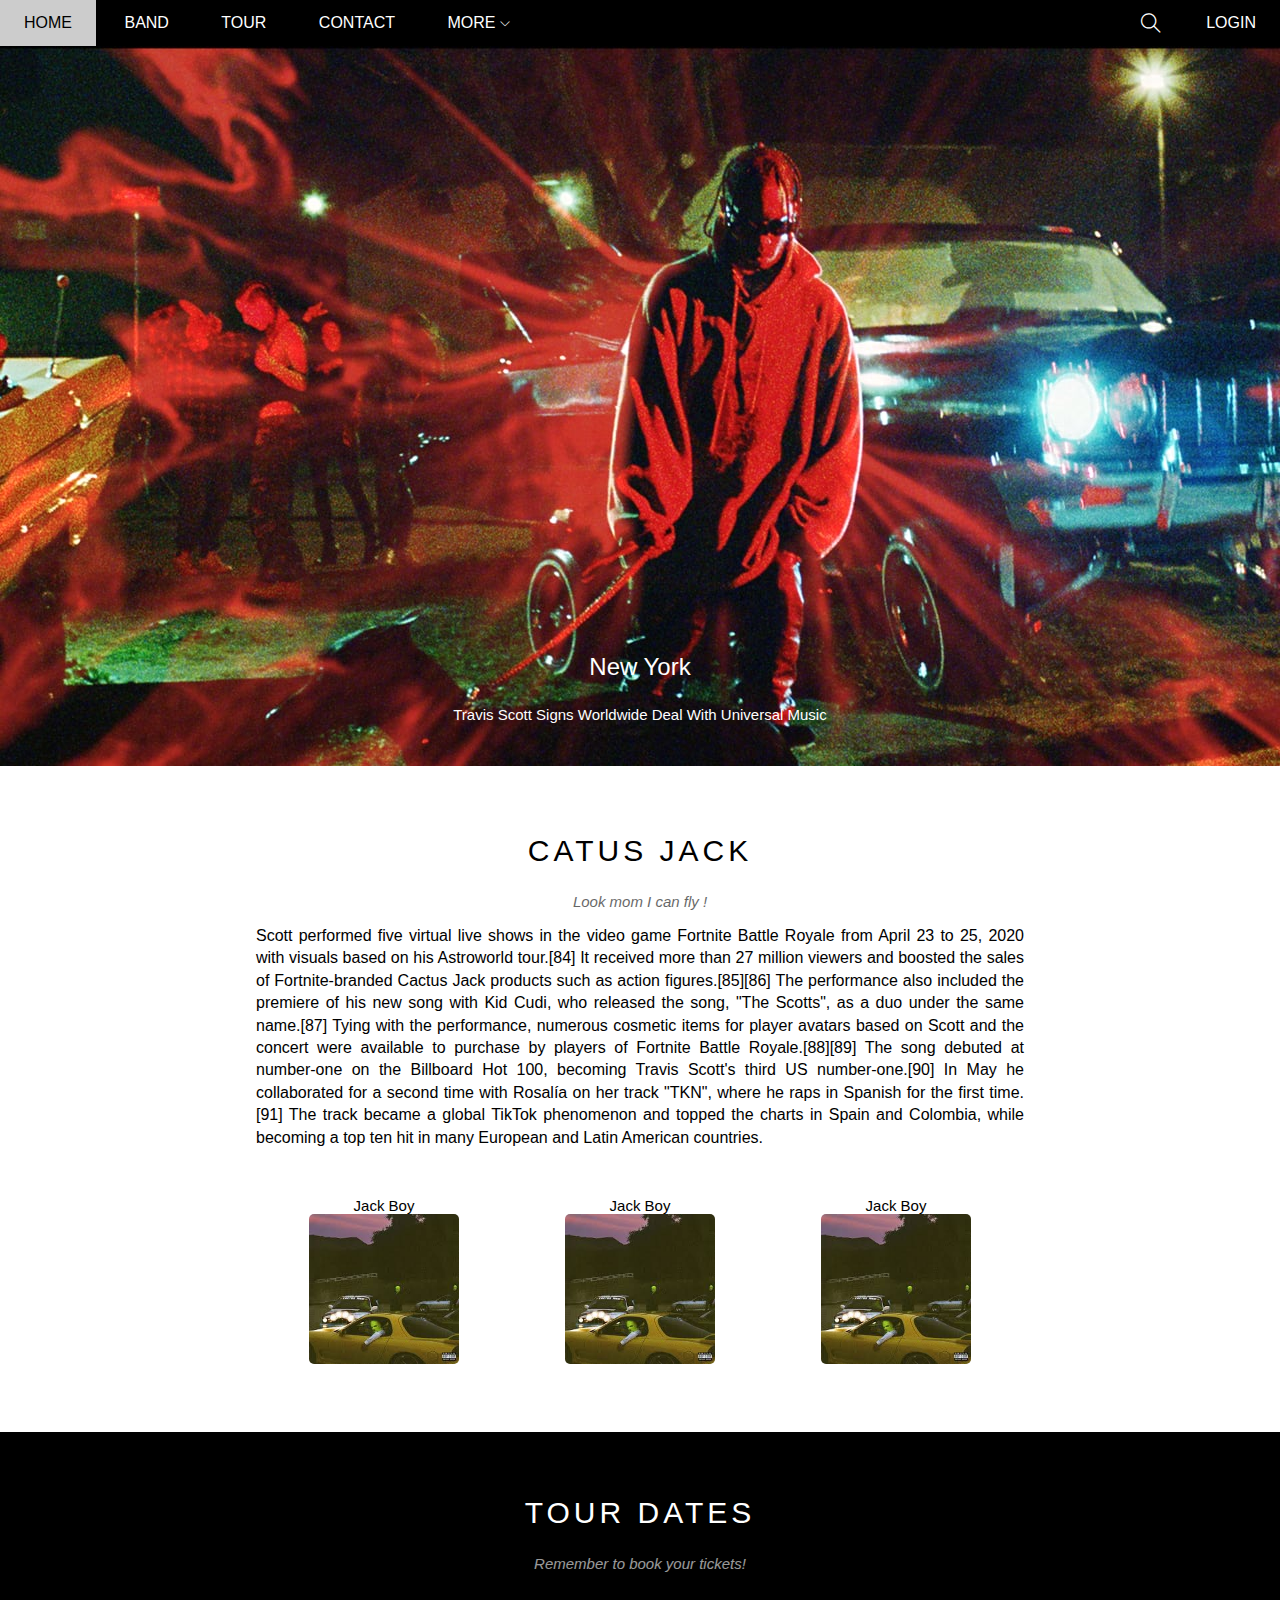
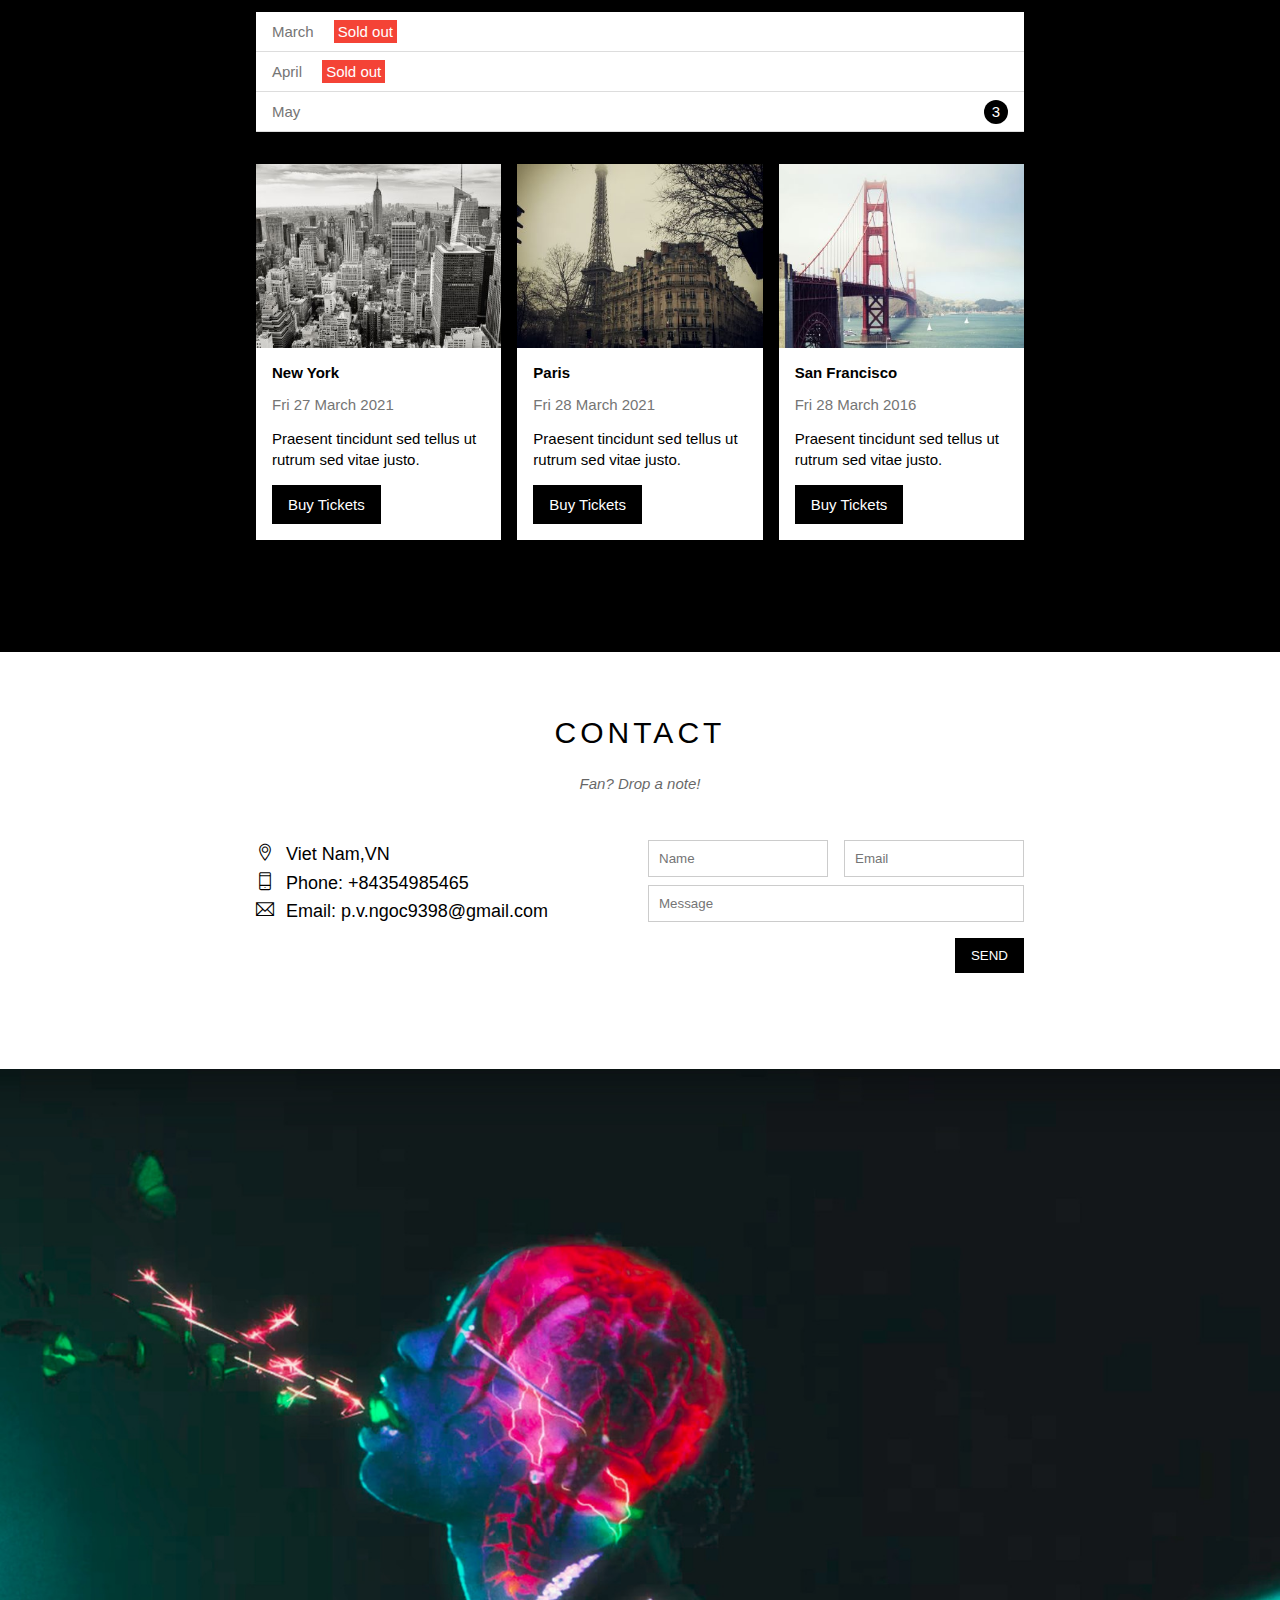
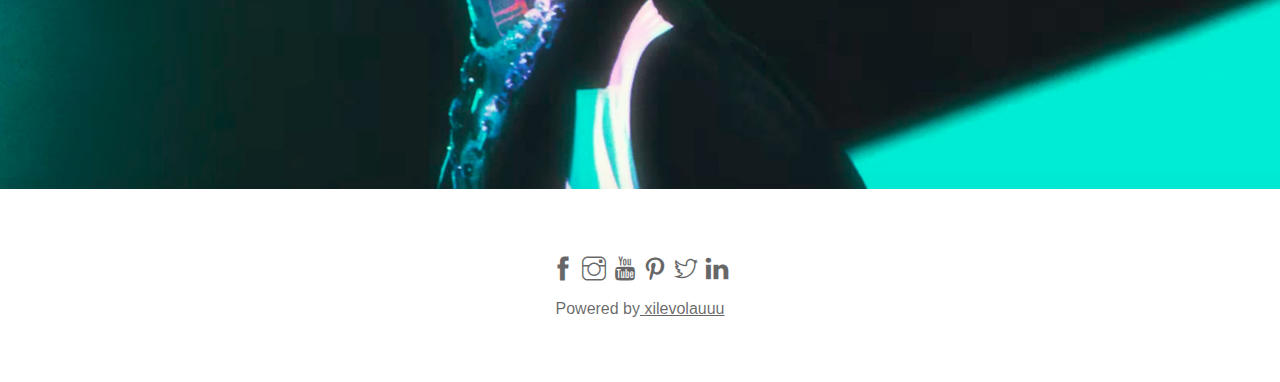
<file: index.html>
<!DOCTYPE html>
<html lang="en">
<head>
    <meta charset="UTF-8">
    <meta http-equiv="X-UA-Compatible" content="IE=edge">
    <meta name="viewport" content="width=device-width, initial-scale=1.0">
    <title>Travis Scott</title>
    <link rel="icon" href="https://cdn.shopify.com/s/files/1/1308/1981/t/8/assets/favicon-32x32.png" type="image/gif" sizes="16x16">
    <link rel="stylesheet" href="./assets/css/styles.css">
    <link rel="stylesheet" href="./assets/css/responsive.css">
    <link rel="stylesheet" href="./assets/font/themify-icons-font/themify-icons/themify-icons.css">
</head>
<body>
    <div id="main">
        <div id="header">
           <ul id="nav">
               <li><a href="#">Home</a></li>
               <li><a href="#band">Band</a></li> 
               <li><a href="#tour">Tour</a></li>
               <li><a href="#contact">Contact</a></li>
               <li>
                   <a href="#">
                       More
                       <i class="nav-arrow-dowm ti-angle-down"></i>
                
                    </a>
                   <ul class="subnav">
                       <li><a href="">Merchandise</a></li>
                       <li><a href="">Extras</a></li>
                       <li><a href="">Media</a></li>
                   </ul>
               </li>
           </ul>
           <div id="login-btn">
                <a href="http://127.0.0.1:5500/login.html">Login</a>
           </div>
           <div class="search-btn">  
                <i class="search-icon ti-search"></i>
           </div>
            
           <div id="mobile-menu" class="mobile-menu-btn">
               <i class="menu-icon ti-menu"></i>
          </div>
        </div> 

        <div id="slider">
            <img id="img" onclick="changeImg()" src="./assets/img/slider/slider1.jpg" alt="travis">
            <img id="img" src="./assets/img/slider/slider2.jpg" alt="travis" style="display: none;">
            <img id="img" src="./assets/img/slider/slider3.jpg" alt="travis" style="display: none;">
            <div class="text-content">
                <h2 class="text-heading">New York</h2>
                <div class="text-description">Travis Scott Signs Worldwide Deal With Universal Music</div>
            </div>

        </div>

        <div id="content">
            <div id="band" class="content-section">
                <h2 class="section-heading">CATUS JACK</h2>
                <p class="section-sub-heading">Look mom I can fly !</p>
                <p class="about-text">
                    Scott performed five virtual live shows in the video game Fortnite Battle Royale from April 23 to 25, 2020 with visuals based on his Astroworld tour.[84] It received more than 27 million viewers and boosted the sales of Fortnite-branded Cactus Jack products such as action figures.[85][86] The performance also included the premiere of his new song with Kid Cudi, who released the song, "The Scotts", as a duo under the same name.[87] Tying with the performance, numerous cosmetic items for player avatars based on Scott and the concert were available to purchase by players of Fortnite Battle Royale.[88][89] The song debuted at number-one on the Billboard Hot 100, becoming Travis Scott's third US number-one.[90] In May he collaborated for a second time with Rosalía on her track "TKN", where he raps in Spanish for the first time.[91] The track became a global TikTok phenomenon and topped the charts in Spain and Colombia, while becoming a top ten hit in many European and Latin American countries.
                </p>
                <div class="member-list">
                    <div class="member-item">
                        <p class="member-name">Jack Boy</p>
                        <img class="myImages" id="myImg" src="./assets/img/slider/traviss.jpg" alt="Travis" class="member-img">
                    </div>
                    <div class="member-item">
                        <p class="member-name">Jack Boy</p>
                        <img class="myImages" id="myImg" src="./assets/img/slider/traviss.jpg" alt="Travis" class="member-img">
                    </div>
                    <div class="member-item">
                        <p class="member-name">Jack Boy</p>
                        <img class="myImages" id="myImg" src="./assets/img/slider/traviss.jpg" alt="Traviss" class="member-img">
                        <div id="myModal" class="modal">
                            <span class="close">&times;</span>
                            <img class="modal-content" id="img01">
                            <div id="caption"></div>
                          </div>
                    </div>
                    <div class="clear"></div>  
                </div>
            </div>

            <div id="tour" class="tour-section">
                <div class="content-section">
                    <h2 class="section-heading text-white">TOUR DATES</h2>
                    <p class="section-sub-heading text-white">Remember to book your tickets!</p>
                    <ul class="ticket-list">
                        <li>March <span class="sold-out">Sold out</span> </li>
                        <li>April <span class="sold-out">Sold out</span></li>
                        <li>May <span class="quanity">3</span></li>
                    </ul>
                    <div class="row places-list">
                        <div class="col s-col-full places-item">
                            <img src="./assets/img/slider/newyork.jpg" alt="Newyork" class="places-img">
                            <div class="places-body">
                                <h3 class="places-heading">New York</h3>
                                <p class="places-time">Fri 27 March 2021</p>
                                <p class="places-desc">Praesent tincidunt sed tellus ut rutrum sed vitae justo.</p>
                                <a href="#" class="places-buy-btn s-full-width">Buy Tickets</a>
                            </div>
                        </div>
                        <div class="col s-col-full places-item">
                            <img src="assets/img/slider/paris (1).jpg" alt="Paris" class="places-img">
                            <div class="places-body">
                                <h3 class="places-heading">Paris</h3>
                                <p class="places-time">Fri 28 March 2021</p>
                                <p class="places-desc">Praesent tincidunt sed tellus ut rutrum sed vitae justo.</p>
                                <a href="#" class="places-buy-btn s-full-width">Buy Tickets</a>
                            </div>
                        </div>
                        <div class="col s-col-full places-item">
                            <img src="./assets/img/slider/sanfran (1).jpg" alt="San Francisco" class="places-img">
                            <div class="places-body">
                                <h3 class="places-heading">San Francisco</h3>
                                <p class="places-time">Fri 28 March 2016</p>
                                <p class="places-desc">Praesent tincidunt sed tellus ut rutrum sed vitae justo.</p>
                                <a href="#" class="places-buy-btn s-full-width ">Buy Tickets</a>
                            </div>
                        </div>
                        <div class="clear"></div>
                    </div>
                    
                </div>
            </div>

            <div id="contact" class="content-section">
                <h2 class="section-heading">CONTACT</h2>
                <p class="section-sub-heading">Fan? Drop a note!</p>
                <div class="row contact-content ">
                    <div class="col col-half s-col-full contact-info">
                        <p><i class="ti-location-pin icon-ti"></i>Viet Nam,VN</p>
                        <p><i class="ti-mobile icon-ti"></i>Phone: +84354985465</p>
                        <p><i class="ti-email icon-ti"></i>Email: p.v.ngoc9398@gmail.com</p>
                    </div>
                    <div class="col col-half s-col-full contact-form">
                        <form action="">
                            <div class="row">
                                <div class="col col-half s-col-full">
                                    <input type="text" placeholder="Name" required name="" id="" class="form-control">
                                </div>
                                <div class="col col-half s-col-full s-mt-8">
                                    <input type="email" placeholder="Email" required name="" id="" class="form-control ">
                                </div>
                                <div class="clear"></div>
                            </div>
                            <div class="row input-message">
                                <div class="col col-full">
                                    <input type="text" placeholder="Message" required name="" id="" class="form-control">
                                </div>
                            </div>
                                <input type="submit" value="SEND" class="input-send  s-full-width ">                                                                                                                                                                                     
                        </form>
                    </div>
                </div>  
            </div>
            <div class="img-section">
                <img src="./assets/img/slider/Screen_Shot_2017_07_14_at_12.39.22_PM.0.jpg" alt="Travis">
            </div>
        </div>
        <div id="footer">
            <div class="socials-list">
                <a href="https://www.facebook.com/van.ngoc.7140/"><i class="ti-facebook"></i></a>
                <a href="https://www.instagram.com/xilevolauuu/"><i class="ti-instagram"></i></a>
                <a href="https://www.youtube.com/channel/UChhQ1fB_H2LsEYEPXvglObQ"><i class="ti-youtube"></i></a>
                <a href=""><i class="ti-pinterest"></i></a>
                <a href="https://twitter.com/Ngoc20362500"><i class="ti-twitter"></i></a>
                <a href=""><i class="ti-linkedin"></i></a>
            </div>
            <p class="copyright">Powered by<a href=""> xilevolauuu</a></p>
        </div>
        <div class="myBtn"> 
            <button onclick="topFunction()" id="myBtn-top"><i class="ti-angle-up"></i></button>
        </div>
    </div>
<script src="index.js"></script>
</body>
</html>
</file>
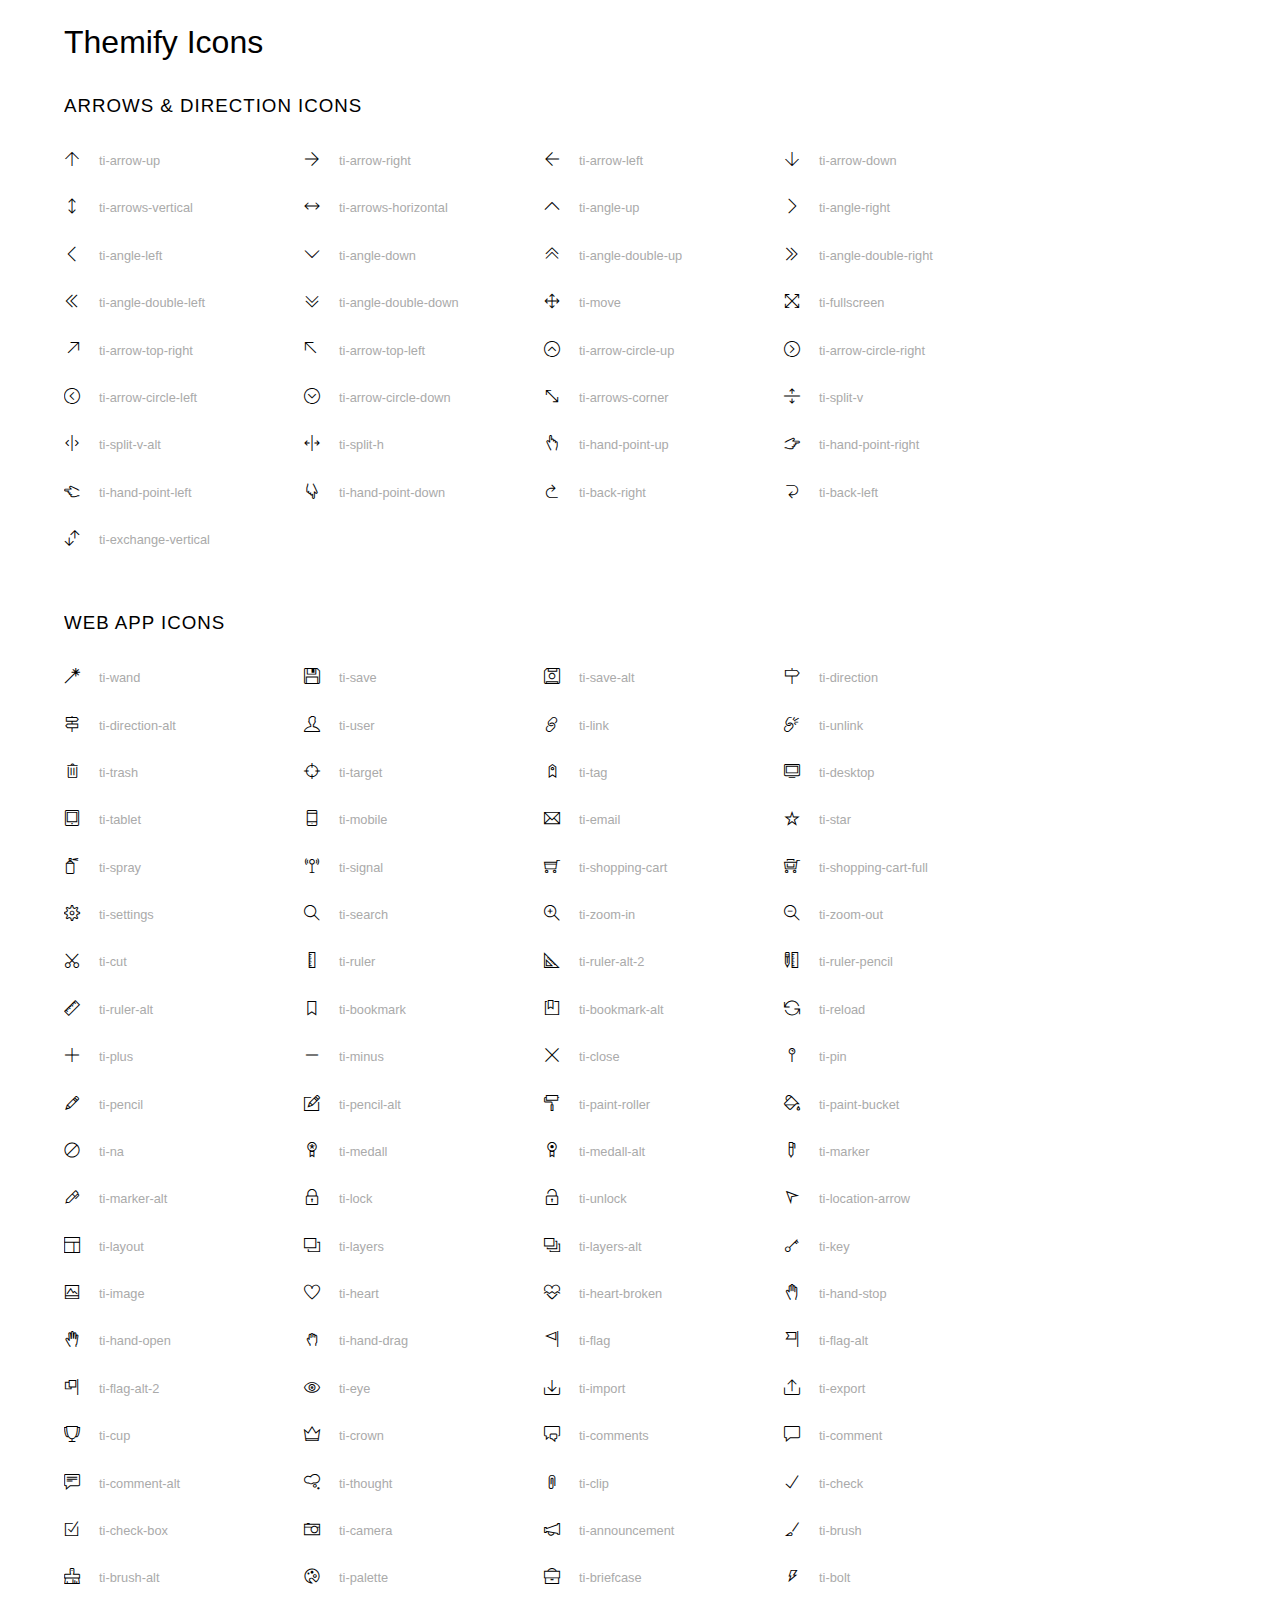
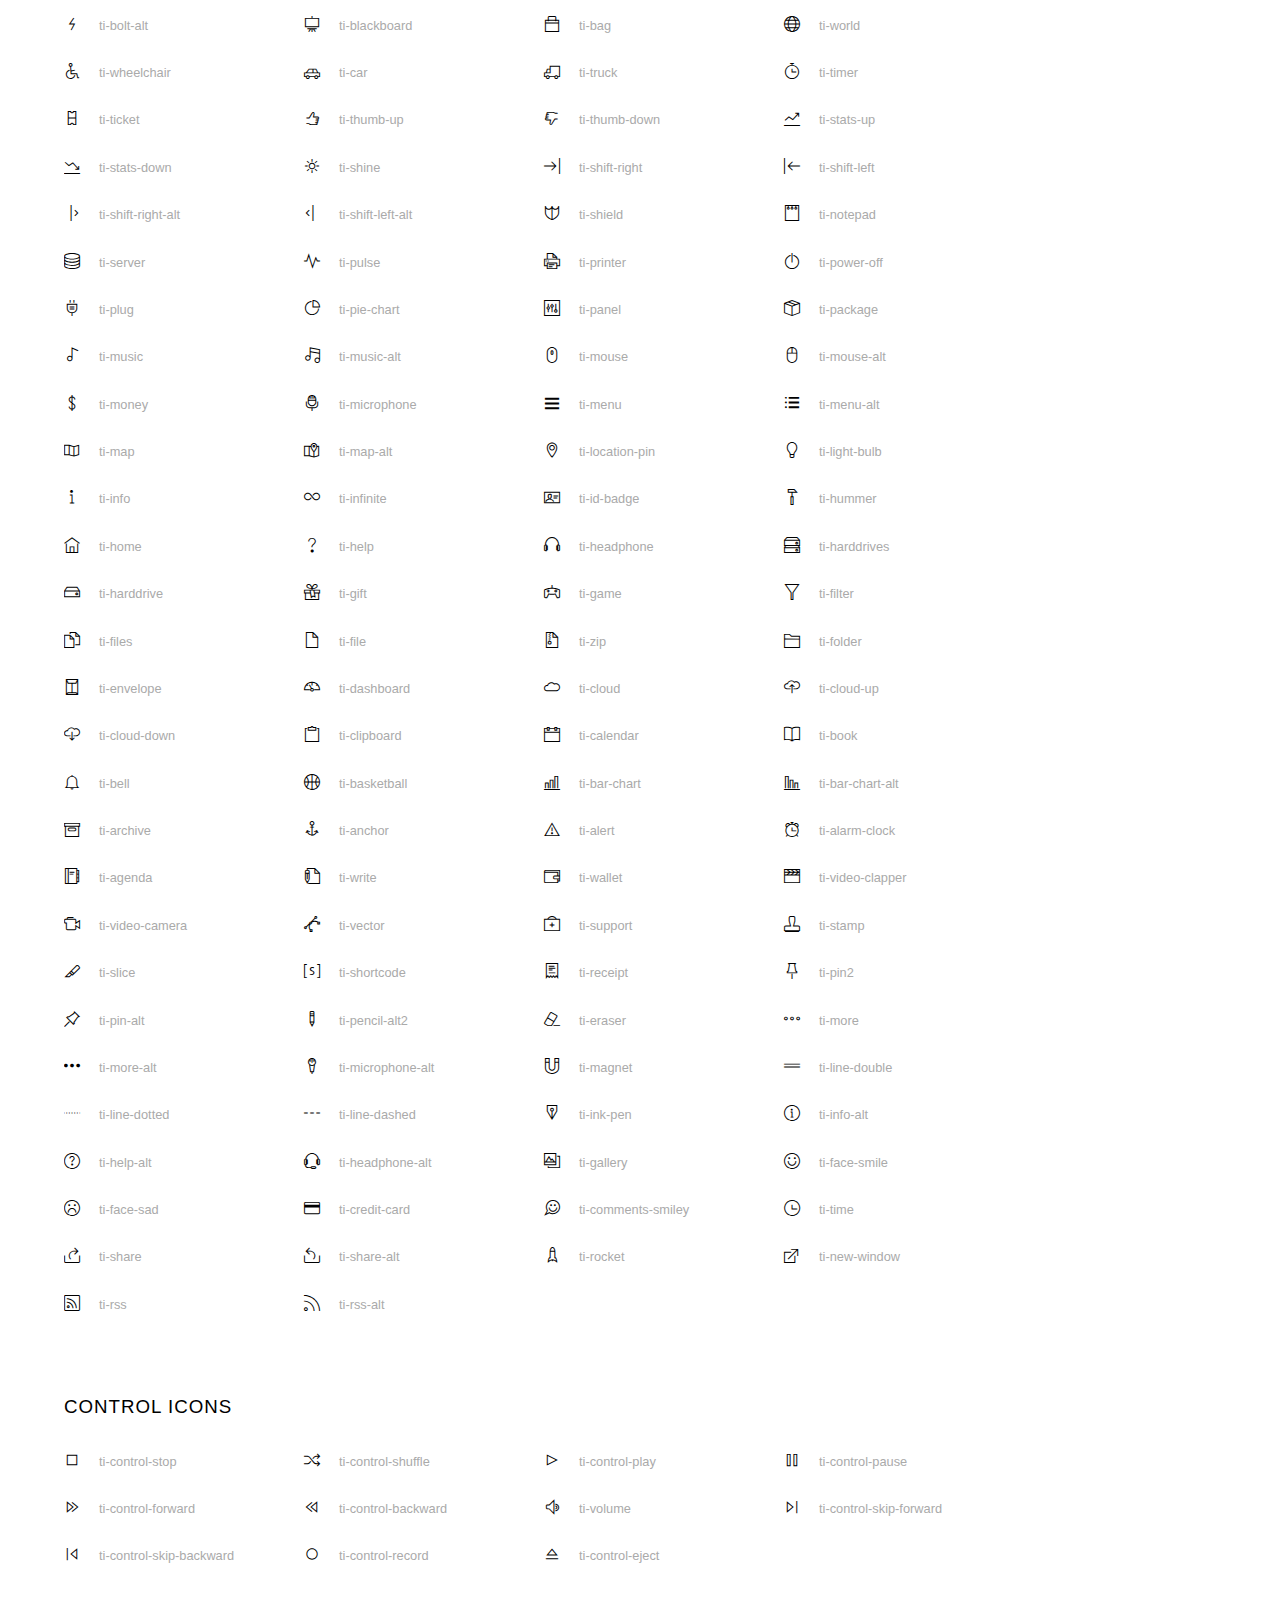
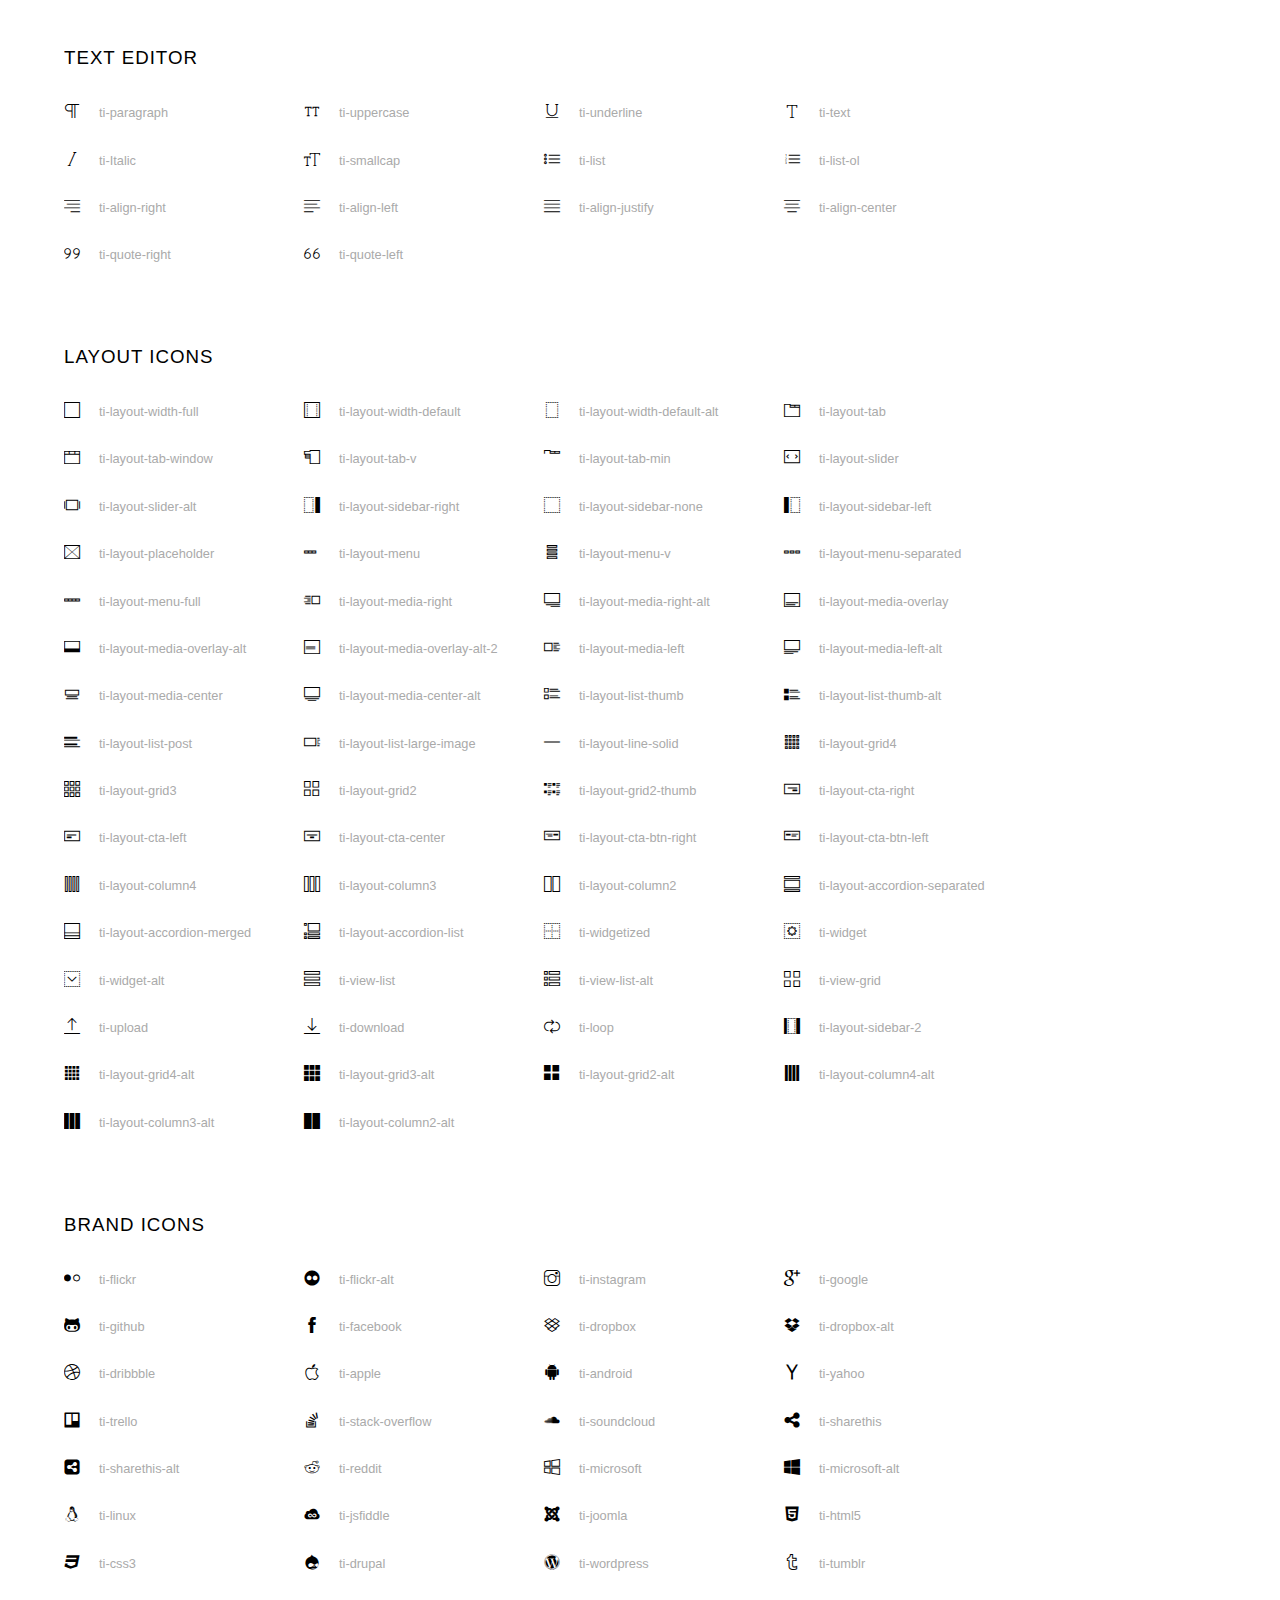
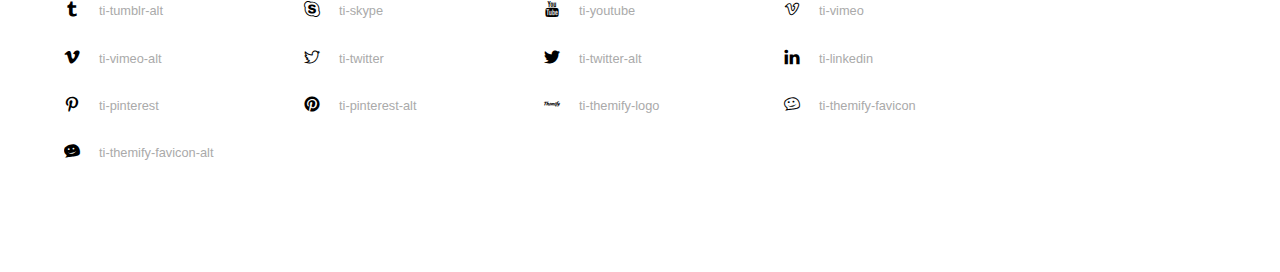
<file: assets/font/themify-icons-font/themify-icons/index.html>
<!doctype html>
<html>
<head>
	<meta charset="utf-8">
	<title>Themify Icon Font</title>
	<meta name="viewport" content="width=device-width">
	<link rel="stylesheet" href="demo-files/demo.css">
	<link rel="stylesheet" href="themify-icons.css">
	<!--[if lt IE 8]><!-->
	<link rel="stylesheet" href="ie7/ie7.css">
	<!--<![endif]-->
</head>
<body>
	<h1>Themify Icons</h1>

	<div class="icon-section">

		<div class="icon-section">
			<h3>Arrows &amp; Direction Icons </h3>

			<div class="icon-container">
				<span class="ti-arrow-up"></span><span class="icon-name"> ti-arrow-up</span>
			</div>
			<div class="icon-container">
				<span class="ti-arrow-right"></span><span class="icon-name"> ti-arrow-right</span>
			</div>
			<div class="icon-container">
				<span class="ti-arrow-left"></span><span class="icon-name"> ti-arrow-left</span>
			</div>
			<div class="icon-container">
				<span class="ti-arrow-down"></span><span class="icon-name"> ti-arrow-down</span>
			</div>
			<div class="icon-container">
				<span class="ti-arrows-vertical"></span><span class="icon-name"> ti-arrows-vertical</span>
			</div>
			<div class="icon-container">
				<span class="ti-arrows-horizontal"></span><span class="icon-name"> ti-arrows-horizontal</span>
			</div>
			<div class="icon-container">
				<span class="ti-angle-up"></span><span class="icon-name"> ti-angle-up</span>
			</div>
			<div class="icon-container">
				<span class="ti-angle-right"></span><span class="icon-name"> ti-angle-right</span>
			</div>
			<div class="icon-container">
				<span class="ti-angle-left"></span><span class="icon-name"> ti-angle-left</span>
			</div>
			<div class="icon-container">
				<span class="ti-angle-down"></span><span class="icon-name"> ti-angle-down</span>
			</div>	
			<div class="icon-container">
				<span class="ti-angle-double-up"></span><span class="icon-name"> ti-angle-double-up</span>
			</div>
			<div class="icon-container">
				<span class="ti-angle-double-right"></span><span class="icon-name"> ti-angle-double-right</span>
			</div>
			<div class="icon-container">
				<span class="ti-angle-double-left"></span><span class="icon-name"> ti-angle-double-left</span>
			</div>
			<div class="icon-container">
				<span class="ti-angle-double-down"></span><span class="icon-name"> ti-angle-double-down</span>
			</div>					
			<div class="icon-container">
				<span class="ti-move"></span><span class="icon-name"> ti-move</span>
			</div>
			<div class="icon-container">
				<span class="ti-fullscreen"></span><span class="icon-name"> ti-fullscreen</span>
			</div>
			<div class="icon-container">
				<span class="ti-arrow-top-right"></span><span class="icon-name"> ti-arrow-top-right</span>
			</div>
			<div class="icon-container">
				<span class="ti-arrow-top-left"></span><span class="icon-name"> ti-arrow-top-left</span>
			</div>
			<div class="icon-container">
				<span class="ti-arrow-circle-up"></span><span class="icon-name"> ti-arrow-circle-up</span>
			</div>
			<div class="icon-container">
				<span class="ti-arrow-circle-right"></span><span class="icon-name"> ti-arrow-circle-right</span>
			</div>
			<div class="icon-container">
				<span class="ti-arrow-circle-left"></span><span class="icon-name"> ti-arrow-circle-left</span>
			</div>
			<div class="icon-container">
				<span class="ti-arrow-circle-down"></span><span class="icon-name"> ti-arrow-circle-down</span>
			</div>
			<div class="icon-container">
				<span class="ti-arrows-corner"></span><span class="icon-name"> ti-arrows-corner</span>
			</div>
			<div class="icon-container">
				<span class="ti-split-v"></span><span class="icon-name"> ti-split-v</span>
			</div>

			<div class="icon-container">
				<span class="ti-split-v-alt"></span><span class="icon-name"> ti-split-v-alt</span>
			</div>
			<div class="icon-container">
				<span class="ti-split-h"></span><span class="icon-name"> ti-split-h</span>
			</div>
			<div class="icon-container">
				<span class="ti-hand-point-up"></span><span class="icon-name"> ti-hand-point-up</span>
			</div>
			<div class="icon-container">
				<span class="ti-hand-point-right"></span><span class="icon-name"> ti-hand-point-right</span>
			</div>
			<div class="icon-container">
				<span class="ti-hand-point-left"></span><span class="icon-name"> ti-hand-point-left</span>
			</div>
			<div class="icon-container">
				<span class="ti-hand-point-down"></span><span class="icon-name"> ti-hand-point-down</span>
			</div>
			<div class="icon-container">
				<span class="ti-back-right"></span><span class="icon-name"> ti-back-right</span>
			</div>
			<div class="icon-container">
				<span class="ti-back-left"></span><span class="icon-name"> ti-back-left</span>
			</div>
			<div class="icon-container">
				<span class="ti-exchange-vertical"></span><span class="icon-name"> ti-exchange-vertical</span>
			</div>

		</div> <!-- Arrows Icons -->



		<h3>Web App Icons</h3>
		
		<div class="icon-section">

			<div class="icon-container">
				<span class="ti-wand"></span><span class="icon-name"> ti-wand</span>
			</div>
			<div class="icon-container">
				<span class="ti-save"></span><span class="icon-name"> ti-save</span>
			</div>
			<div class="icon-container">
				<span class="ti-save-alt"></span><span class="icon-name"> ti-save-alt</span>
			</div>

			<div class="icon-container">
				<span class="ti-direction"></span><span class="icon-name"> ti-direction</span>
			</div>
			<div class="icon-container">
				<span class="ti-direction-alt"></span><span class="icon-name"> ti-direction-alt</span>
			</div>
			<div class="icon-container">
				<span class="ti-user"></span><span class="icon-name"> ti-user</span>
			</div>
			<div class="icon-container">
				<span class="ti-link"></span><span class="icon-name"> ti-link</span>
			</div>
			<div class="icon-container">
				<span class="ti-unlink"></span><span class="icon-name"> ti-unlink</span>
			</div>
			<div class="icon-container">
				<span class="ti-trash"></span><span class="icon-name"> ti-trash</span>
			</div>
			<div class="icon-container">
				<span class="ti-target"></span><span class="icon-name"> ti-target</span>
			</div>
			<div class="icon-container">
				<span class="ti-tag"></span><span class="icon-name"> ti-tag</span>
			</div>
			<div class="icon-container">
				<span class="ti-desktop"></span><span class="icon-name"> ti-desktop</span>
			</div>
			<div class="icon-container">
				<span class="ti-tablet"></span><span class="icon-name"> ti-tablet</span>
			</div>
			<div class="icon-container">
				<span class="ti-mobile"></span><span class="icon-name"> ti-mobile</span>
			</div>
			<div class="icon-container">
				<span class="ti-email"></span><span class="icon-name"> ti-email</span>
			</div>	
			<div class="icon-container">
				<span class="ti-star"></span><span class="icon-name"> ti-star</span>
			</div>
			<div class="icon-container">
				<span class="ti-spray"></span><span class="icon-name"> ti-spray</span>
			</div>
			<div class="icon-container">
				<span class="ti-signal"></span><span class="icon-name"> ti-signal</span>
			</div>
			<div class="icon-container">
				<span class="ti-shopping-cart"></span><span class="icon-name"> ti-shopping-cart</span>
			</div>
			<div class="icon-container">
				<span class="ti-shopping-cart-full"></span><span class="icon-name"> ti-shopping-cart-full</span>
			</div>
			<div class="icon-container">
				<span class="ti-settings"></span><span class="icon-name"> ti-settings</span>
			</div>
			<div class="icon-container">
				<span class="ti-search"></span><span class="icon-name"> ti-search</span>
			</div>
			<div class="icon-container">
				<span class="ti-zoom-in"></span><span class="icon-name"> ti-zoom-in</span>
			</div>
			<div class="icon-container">
				<span class="ti-zoom-out"></span><span class="icon-name"> ti-zoom-out</span>
			</div>
			<div class="icon-container">
				<span class="ti-cut"></span><span class="icon-name"> ti-cut</span>
			</div>
			<div class="icon-container">
				<span class="ti-ruler"></span><span class="icon-name"> ti-ruler</span>
			</div>
			<div class="icon-container">
				<span class="ti-ruler-alt-2"></span><span class="icon-name"> ti-ruler-alt-2</span>
			</div>			
			<div class="icon-container">
				<span class="ti-ruler-pencil"></span><span class="icon-name"> ti-ruler-pencil</span>
			</div>
			<div class="icon-container">
				<span class="ti-ruler-alt"></span><span class="icon-name"> ti-ruler-alt</span>
			</div>
			<div class="icon-container">
				<span class="ti-bookmark"></span><span class="icon-name"> ti-bookmark</span>
			</div>
			<div class="icon-container">
				<span class="ti-bookmark-alt"></span><span class="icon-name"> ti-bookmark-alt</span>
			</div>
			<div class="icon-container">
				<span class="ti-reload"></span><span class="icon-name"> ti-reload</span>
			</div>
			<div class="icon-container">
				<span class="ti-plus"></span><span class="icon-name"> ti-plus</span>
			</div>
			<div class="icon-container">
				<span class="ti-minus"></span><span class="icon-name"> ti-minus</span>
			</div>
			<div class="icon-container">
				<span class="ti-close"></span><span class="icon-name"> ti-close</span>
			</div>			
			<div class="icon-container">
				<span class="ti-pin"></span><span class="icon-name"> ti-pin</span>
			</div>
			<div class="icon-container">
				<span class="ti-pencil"></span><span class="icon-name"> ti-pencil</span>
			</div>
					
		  	<div class="icon-container">
				<span class="ti-pencil-alt"></span><span class="icon-name"> ti-pencil-alt</span>
			</div>
			<div class="icon-container">
				<span class="ti-paint-roller"></span><span class="icon-name"> ti-paint-roller</span>
			</div>
			<div class="icon-container">
				<span class="ti-paint-bucket"></span><span class="icon-name"> ti-paint-bucket</span>
			</div>
			<div class="icon-container">
				<span class="ti-na"></span><span class="icon-name"> ti-na</span>
			</div>
			<div class="icon-container">
				<span class="ti-medall"></span><span class="icon-name"> ti-medall</span>
			</div>
			<div class="icon-container">
				<span class="ti-medall-alt"></span><span class="icon-name"> ti-medall-alt</span>
			</div>
			<div class="icon-container">
				<span class="ti-marker"></span><span class="icon-name"> ti-marker</span>
			</div>
			<div class="icon-container">
				<span class="ti-marker-alt"></span><span class="icon-name"> ti-marker-alt</span>
			</div>

			<div class="icon-container">
				<span class="ti-lock"></span><span class="icon-name"> ti-lock</span>
			</div>
			<div class="icon-container">
				<span class="ti-unlock"></span><span class="icon-name"> ti-unlock</span>
			</div>
			<div class="icon-container">
				<span class="ti-location-arrow"></span><span class="icon-name"> ti-location-arrow</span>
			</div>
			<div class="icon-container">
				<span class="ti-layout"></span><span class="icon-name"> ti-layout</span>
			</div>
			<div class="icon-container">
				<span class="ti-layers"></span><span class="icon-name"> ti-layers</span>
			</div>
			<div class="icon-container">
				<span class="ti-layers-alt"></span><span class="icon-name"> ti-layers-alt</span>
			</div>
			<div class="icon-container">
				<span class="ti-key"></span><span class="icon-name"> ti-key</span>
			</div>
			<div class="icon-container">
				<span class="ti-image"></span><span class="icon-name"> ti-image</span>
			</div>
			<div class="icon-container">
				<span class="ti-heart"></span><span class="icon-name"> ti-heart</span>
			</div>
			<div class="icon-container">
				<span class="ti-heart-broken"></span><span class="icon-name"> ti-heart-broken</span>
			</div>
			<div class="icon-container">
				<span class="ti-hand-stop"></span><span class="icon-name"> ti-hand-stop</span>
			</div>
			<div class="icon-container">
				<span class="ti-hand-open"></span><span class="icon-name"> ti-hand-open</span>
			</div>
			<div class="icon-container">
				<span class="ti-hand-drag"></span><span class="icon-name"> ti-hand-drag</span>
			</div>
			<div class="icon-container">
				<span class="ti-flag"></span><span class="icon-name"> ti-flag</span>
			</div>
			<div class="icon-container">
				<span class="ti-flag-alt"></span><span class="icon-name"> ti-flag-alt</span>
			</div>
			<div class="icon-container">
				<span class="ti-flag-alt-2"></span><span class="icon-name"> ti-flag-alt-2</span>
			</div>
			<div class="icon-container">
				<span class="ti-eye"></span><span class="icon-name"> ti-eye</span>
			</div>
			<div class="icon-container">
				<span class="ti-import"></span><span class="icon-name"> ti-import</span>
			</div>			
			<div class="icon-container">
				<span class="ti-export"></span><span class="icon-name"> ti-export</span>
			</div>
			<div class="icon-container">
				<span class="ti-cup"></span><span class="icon-name"> ti-cup</span>
			</div>
			<div class="icon-container">
				<span class="ti-crown"></span><span class="icon-name"> ti-crown</span>
			</div>
			<div class="icon-container">
				<span class="ti-comments"></span><span class="icon-name"> ti-comments</span>
			</div>
			<div class="icon-container">
				<span class="ti-comment"></span><span class="icon-name"> ti-comment</span>
			</div>
			<div class="icon-container">
				<span class="ti-comment-alt"></span><span class="icon-name"> ti-comment-alt</span>
			</div>
			<div class="icon-container">
				<span class="ti-thought"></span><span class="icon-name"> ti-thought</span>
			</div>			
			<div class="icon-container">
				<span class="ti-clip"></span><span class="icon-name"> ti-clip</span>
			</div>

			<div class="icon-container">
				<span class="ti-check"></span><span class="icon-name"> ti-check</span>
			</div>
			<div class="icon-container">
				<span class="ti-check-box"></span><span class="icon-name"> ti-check-box</span>
			</div>
			<div class="icon-container">
				<span class="ti-camera"></span><span class="icon-name"> ti-camera</span>
			</div>
			<div class="icon-container">
				<span class="ti-announcement"></span><span class="icon-name"> ti-announcement</span>
			</div>
			<div class="icon-container">
				<span class="ti-brush"></span><span class="icon-name"> ti-brush</span>
			</div>
			<div class="icon-container">
				<span class="ti-brush-alt"></span><span class="icon-name"> ti-brush-alt</span>
			</div>
			<div class="icon-container">
				<span class="ti-palette"></span><span class="icon-name"> ti-palette</span>
			</div>			
			<div class="icon-container">
				<span class="ti-briefcase"></span><span class="icon-name"> ti-briefcase</span>
			</div>
			<div class="icon-container">
				<span class="ti-bolt"></span><span class="icon-name"> ti-bolt</span>
			</div>
			<div class="icon-container">
				<span class="ti-bolt-alt"></span><span class="icon-name"> ti-bolt-alt</span>
			</div>
			<div class="icon-container">
				<span class="ti-blackboard"></span><span class="icon-name"> ti-blackboard</span>
			</div>
			<div class="icon-container">
				<span class="ti-bag"></span><span class="icon-name"> ti-bag</span>
			</div>
			<div class="icon-container">
				<span class="ti-world"></span><span class="icon-name"> ti-world</span>
			</div>
			<div class="icon-container">
				<span class="ti-wheelchair"></span><span class="icon-name"> ti-wheelchair</span>
			</div>
			<div class="icon-container">
				<span class="ti-car"></span><span class="icon-name"> ti-car</span>
			</div>
			<div class="icon-container">
				<span class="ti-truck"></span><span class="icon-name"> ti-truck</span>
			</div>
			<div class="icon-container">
				<span class="ti-timer"></span><span class="icon-name"> ti-timer</span>
			</div>
			<div class="icon-container">
				<span class="ti-ticket"></span><span class="icon-name"> ti-ticket</span>
			</div>
			<div class="icon-container">
				<span class="ti-thumb-up"></span><span class="icon-name"> ti-thumb-up</span>
			</div>
			<div class="icon-container">
				<span class="ti-thumb-down"></span><span class="icon-name"> ti-thumb-down</span>
			</div>

			<div class="icon-container">
				<span class="ti-stats-up"></span><span class="icon-name"> ti-stats-up</span>
			</div>
			<div class="icon-container">
				<span class="ti-stats-down"></span><span class="icon-name"> ti-stats-down</span>
			</div>
			<div class="icon-container">
				<span class="ti-shine"></span><span class="icon-name"> ti-shine</span>
			</div>
			<div class="icon-container">
				<span class="ti-shift-right"></span><span class="icon-name"> ti-shift-right</span>
			</div>
			<div class="icon-container">
				<span class="ti-shift-left"></span><span class="icon-name"> ti-shift-left</span>
			</div>

			<div class="icon-container">
				<span class="ti-shift-right-alt"></span><span class="icon-name"> ti-shift-right-alt</span>
			</div>
			<div class="icon-container">
				<span class="ti-shift-left-alt"></span><span class="icon-name"> ti-shift-left-alt</span>
			</div>
			<div class="icon-container">
				<span class="ti-shield"></span><span class="icon-name"> ti-shield</span>
			</div>
			<div class="icon-container">
				<span class="ti-notepad"></span><span class="icon-name"> ti-notepad</span>
			</div>
			<div class="icon-container">
				<span class="ti-server"></span><span class="icon-name"> ti-server</span>
			</div>

			<div class="icon-container">
				<span class="ti-pulse"></span><span class="icon-name"> ti-pulse</span>
			</div>
			<div class="icon-container">
				<span class="ti-printer"></span><span class="icon-name"> ti-printer</span>
			</div>
			<div class="icon-container">
				<span class="ti-power-off"></span><span class="icon-name"> ti-power-off</span>
			</div>
			<div class="icon-container">
				<span class="ti-plug"></span><span class="icon-name"> ti-plug</span>
			</div>
			<div class="icon-container">
				<span class="ti-pie-chart"></span><span class="icon-name"> ti-pie-chart</span>
			</div>

			<div class="icon-container">
				<span class="ti-panel"></span><span class="icon-name"> ti-panel</span>
			</div>
			<div class="icon-container">
				<span class="ti-package"></span><span class="icon-name"> ti-package</span>
			</div>
			<div class="icon-container">
				<span class="ti-music"></span><span class="icon-name"> ti-music</span>
			</div>
			<div class="icon-container">
				<span class="ti-music-alt"></span><span class="icon-name"> ti-music-alt</span>
			</div>
			<div class="icon-container">
				<span class="ti-mouse"></span><span class="icon-name"> ti-mouse</span>
			</div>
			<div class="icon-container">
				<span class="ti-mouse-alt"></span><span class="icon-name"> ti-mouse-alt</span>
			</div>
			<div class="icon-container">
				<span class="ti-money"></span><span class="icon-name"> ti-money</span>
			</div>
			<div class="icon-container">
				<span class="ti-microphone"></span><span class="icon-name"> ti-microphone</span>
			</div>
			<div class="icon-container">
				<span class="ti-menu"></span><span class="icon-name"> ti-menu</span>
			</div>
			<div class="icon-container">
				<span class="ti-menu-alt"></span><span class="icon-name"> ti-menu-alt</span>
			</div>
			<div class="icon-container">
				<span class="ti-map"></span><span class="icon-name"> ti-map</span>
			</div>
			<div class="icon-container">
				<span class="ti-map-alt"></span><span class="icon-name"> ti-map-alt</span>
			</div>

			<div class="icon-container">
				<span class="ti-location-pin"></span><span class="icon-name"> ti-location-pin</span>
			</div>

			<div class="icon-container">
				<span class="ti-light-bulb"></span><span class="icon-name"> ti-light-bulb</span>
			</div>
			<div class="icon-container">
				<span class="ti-info"></span><span class="icon-name"> ti-info</span>
			</div>
			<div class="icon-container">
				<span class="ti-infinite"></span><span class="icon-name"> ti-infinite</span>
			</div>
			<div class="icon-container">
				<span class="ti-id-badge"></span><span class="icon-name"> ti-id-badge</span>
			</div>
			<div class="icon-container">
				<span class="ti-hummer"></span><span class="icon-name"> ti-hummer</span>
			</div>
			<div class="icon-container">
				<span class="ti-home"></span><span class="icon-name"> ti-home</span>
			</div>
			<div class="icon-container">
				<span class="ti-help"></span><span class="icon-name"> ti-help</span>
			</div>
			<div class="icon-container">
				<span class="ti-headphone"></span><span class="icon-name"> ti-headphone</span>
			</div>
			<div class="icon-container">
				<span class="ti-harddrives"></span><span class="icon-name"> ti-harddrives</span>
			</div>
			<div class="icon-container">
				<span class="ti-harddrive"></span><span class="icon-name"> ti-harddrive</span>
			</div>
			<div class="icon-container">
				<span class="ti-gift"></span><span class="icon-name"> ti-gift</span>
			</div>
			<div class="icon-container">
				<span class="ti-game"></span><span class="icon-name"> ti-game</span>
			</div>
			<div class="icon-container">
				<span class="ti-filter"></span><span class="icon-name"> ti-filter</span>
			</div>
			<div class="icon-container">
				<span class="ti-files"></span><span class="icon-name"> ti-files</span>
			</div>
			<div class="icon-container">
				<span class="ti-file"></span><span class="icon-name"> ti-file</span>
			</div>
			<div class="icon-container">
				<span class="ti-zip"></span><span class="icon-name"> ti-zip</span>
			</div>
			<div class="icon-container">
				<span class="ti-folder"></span><span class="icon-name"> ti-folder</span>
			</div>			
			<div class="icon-container">
				<span class="ti-envelope"></span><span class="icon-name"> ti-envelope</span>
			</div>


			<div class="icon-container">
				<span class="ti-dashboard"></span><span class="icon-name"> ti-dashboard</span>
			</div>
			<div class="icon-container">
				<span class="ti-cloud"></span><span class="icon-name"> ti-cloud</span>
			</div>
			<div class="icon-container">
				<span class="ti-cloud-up"></span><span class="icon-name"> ti-cloud-up</span>
			</div>
			<div class="icon-container">
				<span class="ti-cloud-down"></span><span class="icon-name"> ti-cloud-down</span>
			</div>
			<div class="icon-container">
				<span class="ti-clipboard"></span><span class="icon-name"> ti-clipboard</span>
			</div>
			<div class="icon-container">
				<span class="ti-calendar"></span><span class="icon-name"> ti-calendar</span>
			</div>
			<div class="icon-container">
				<span class="ti-book"></span><span class="icon-name"> ti-book</span>
			</div>
			<div class="icon-container">
				<span class="ti-bell"></span><span class="icon-name"> ti-bell</span>
			</div>
			<div class="icon-container">
				<span class="ti-basketball"></span><span class="icon-name"> ti-basketball</span>
			</div>
			<div class="icon-container">
				<span class="ti-bar-chart"></span><span class="icon-name"> ti-bar-chart</span>
			</div>
			<div class="icon-container">
				<span class="ti-bar-chart-alt"></span><span class="icon-name"> ti-bar-chart-alt</span>
			</div>


			<div class="icon-container">
				<span class="ti-archive"></span><span class="icon-name"> ti-archive</span>
			</div>
			<div class="icon-container">
				<span class="ti-anchor"></span><span class="icon-name"> ti-anchor</span>
			</div>

			<div class="icon-container">
				<span class="ti-alert"></span><span class="icon-name"> ti-alert</span>
			</div>
			<div class="icon-container">
				<span class="ti-alarm-clock"></span><span class="icon-name"> ti-alarm-clock</span>
			</div>
			<div class="icon-container">
				<span class="ti-agenda"></span><span class="icon-name"> ti-agenda</span>
			</div>
			<div class="icon-container">
				<span class="ti-write"></span><span class="icon-name"> ti-write</span>
			</div>

			<div class="icon-container">
				<span class="ti-wallet"></span><span class="icon-name"> ti-wallet</span>
			</div>
			<div class="icon-container">
				<span class="ti-video-clapper"></span><span class="icon-name"> ti-video-clapper</span>
			</div>
			<div class="icon-container">
				<span class="ti-video-camera"></span><span class="icon-name"> ti-video-camera</span>
			</div>
			<div class="icon-container">
				<span class="ti-vector"></span><span class="icon-name"> ti-vector</span>
			</div>

			<div class="icon-container">
				<span class="ti-support"></span><span class="icon-name"> ti-support</span>
			</div>
			<div class="icon-container">
				<span class="ti-stamp"></span><span class="icon-name"> ti-stamp</span>
			</div>
			<div class="icon-container">
				<span class="ti-slice"></span><span class="icon-name"> ti-slice</span>
			</div>
			<div class="icon-container">
				<span class="ti-shortcode"></span><span class="icon-name"> ti-shortcode</span>
			</div>
			<div class="icon-container">
				<span class="ti-receipt"></span><span class="icon-name"> ti-receipt</span>
			</div>
			<div class="icon-container">
				<span class="ti-pin2"></span><span class="icon-name"> ti-pin2</span>
			</div>
			<div class="icon-container">
				<span class="ti-pin-alt"></span><span class="icon-name"> ti-pin-alt</span>
			</div>
			<div class="icon-container">
				<span class="ti-pencil-alt2"></span><span class="icon-name"> ti-pencil-alt2</span>
			</div>
			<div class="icon-container">
				<span class="ti-eraser"></span><span class="icon-name"> ti-eraser</span>
			</div>			
			<div class="icon-container">
				<span class="ti-more"></span><span class="icon-name"> ti-more</span>
			</div>
			<div class="icon-container">
				<span class="ti-more-alt"></span><span class="icon-name"> ti-more-alt</span>
			</div>
			<div class="icon-container">
				<span class="ti-microphone-alt"></span><span class="icon-name"> ti-microphone-alt</span>
			</div>
			<div class="icon-container">
				<span class="ti-magnet"></span><span class="icon-name"> ti-magnet</span>
			</div>
			<div class="icon-container">
				<span class="ti-line-double"></span><span class="icon-name"> ti-line-double</span>
			</div>
			<div class="icon-container">
				<span class="ti-line-dotted"></span><span class="icon-name"> ti-line-dotted</span>
			</div>
			<div class="icon-container">
				<span class="ti-line-dashed"></span><span class="icon-name"> ti-line-dashed</span>
			</div>

			<div class="icon-container">
				<span class="ti-ink-pen"></span><span class="icon-name"> ti-ink-pen</span>
			</div>
			<div class="icon-container">
				<span class="ti-info-alt"></span><span class="icon-name"> ti-info-alt</span>
			</div>
			<div class="icon-container">
				<span class="ti-help-alt"></span><span class="icon-name"> ti-help-alt</span>
			</div>
			<div class="icon-container">
				<span class="ti-headphone-alt"></span><span class="icon-name"> ti-headphone-alt</span>
			</div>

			<div class="icon-container">
				<span class="ti-gallery"></span><span class="icon-name"> ti-gallery</span>
			</div>
			<div class="icon-container">
				<span class="ti-face-smile"></span><span class="icon-name"> ti-face-smile</span>
			</div>
			<div class="icon-container">
				<span class="ti-face-sad"></span><span class="icon-name"> ti-face-sad</span>
			</div>
			<div class="icon-container">
				<span class="ti-credit-card"></span><span class="icon-name"> ti-credit-card</span>
			</div>
			<div class="icon-container">
				<span class="ti-comments-smiley"></span><span class="icon-name"> ti-comments-smiley</span>
			</div>
			<div class="icon-container">
				<span class="ti-time"></span><span class="icon-name"> ti-time</span>
			</div>
			<div class="icon-container">
				<span class="ti-share"></span><span class="icon-name"> ti-share</span>
			</div>
			<div class="icon-container">
				<span class="ti-share-alt"></span><span class="icon-name"> ti-share-alt</span>
			</div>
			<div class="icon-container">
				<span class="ti-rocket"></span><span class="icon-name"> ti-rocket</span>
			</div>

			<div class="icon-container">
				<span class="ti-new-window"></span><span class="icon-name"> ti-new-window</span>
			</div>

			<div class="icon-container">
				<span class="ti-rss"></span><span class="icon-name"> ti-rss</span>
			</div>

			<div class="icon-container">
				<span class="ti-rss-alt"></span><span class="icon-name"> ti-rss-alt</span>
			</div>
			
		</div><!-- Web App Icons -->


		<div class="icon-section">
			<h3>Control Icons</h3>
			<div class="icon-container">
				<span class="ti-control-stop"></span><span class="icon-name"> ti-control-stop</span>
			</div>
			<div class="icon-container">
				<span class="ti-control-shuffle"></span><span class="icon-name"> ti-control-shuffle</span>
			</div>
			<div class="icon-container">
				<span class="ti-control-play"></span><span class="icon-name"> ti-control-play</span>
			</div>
			<div class="icon-container">
				<span class="ti-control-pause"></span><span class="icon-name"> ti-control-pause</span>
			</div>
			<div class="icon-container">
				<span class="ti-control-forward"></span><span class="icon-name"> ti-control-forward</span>
			</div>
			<div class="icon-container">
				<span class="ti-control-backward"></span><span class="icon-name"> ti-control-backward</span>
			</div>	
			<div class="icon-container">
				<span class="ti-volume"></span><span class="icon-name"> ti-volume</span>
			</div>
			<div class="icon-container">
				<span class="ti-control-skip-forward"></span><span class="icon-name"> ti-control-skip-forward</span>
			</div>
			<div class="icon-container">
				<span class="ti-control-skip-backward"></span><span class="icon-name"> ti-control-skip-backward</span>
			</div>
			<div class="icon-container">
				<span class="ti-control-record"></span><span class="icon-name"> ti-control-record</span>
			</div>
			<div class="icon-container">
				<span class="ti-control-eject"></span><span class="icon-name"> ti-control-eject</span>
			</div>			
		</div> <!-- Control Icons -->


		<div class="icon-section">
			<h3>Text Editor</h3>

			<div class="icon-container">
				<span class="ti-paragraph"></span><span class="icon-name"> ti-paragraph</span>
			</div>
			<div class="icon-container">
				<span class="ti-uppercase"></span><span class="icon-name"> ti-uppercase</span>
			</div>

			<div class="icon-container">
				<span class="ti-underline"></span><span class="icon-name"> ti-underline</span>
			</div>
			<div class="icon-container">
				<span class="ti-text"></span><span class="icon-name"> ti-text</span>
			</div>
			<div class="icon-container">
				<span class="ti-Italic"></span><span class="icon-name"> ti-Italic</span>
			</div>
			<div class="icon-container">
				<span class="ti-smallcap"></span><span class="icon-name"> ti-smallcap</span>
			</div>
			<div class="icon-container">
				<span class="ti-list"></span><span class="icon-name"> ti-list</span>
			</div>
			<div class="icon-container">
				<span class="ti-list-ol"></span><span class="icon-name"> ti-list-ol</span>
			</div>
			<div class="icon-container">
				<span class="ti-align-right"></span><span class="icon-name"> ti-align-right</span>
			</div>
			<div class="icon-container">
				<span class="ti-align-left"></span><span class="icon-name"> ti-align-left</span>
			</div>
			<div class="icon-container">
				<span class="ti-align-justify"></span><span class="icon-name"> ti-align-justify</span>
			</div>
			<div class="icon-container">
				<span class="ti-align-center"></span><span class="icon-name"> ti-align-center</span>
			</div>
			<div class="icon-container">
				<span class="ti-quote-right"></span><span class="icon-name"> ti-quote-right</span>
			</div>
			<div class="icon-container">
				<span class="ti-quote-left"></span><span class="icon-name"> ti-quote-left</span>
			</div>

		</div> <!-- Text Editor -->



		<div class="icon-section">
			<h3>Layout Icons</h3>
			<div class="icon-container">
				<span class="ti-layout-width-full"></span><span class="icon-name"> ti-layout-width-full</span>
			</div>
			<div class="icon-container">
				<span class="ti-layout-width-default"></span><span class="icon-name"> ti-layout-width-default</span>
			</div>
			<div class="icon-container">
				<span class="ti-layout-width-default-alt"></span><span class="icon-name"> ti-layout-width-default-alt</span>
			</div>
			<div class="icon-container">
				<span class="ti-layout-tab"></span><span class="icon-name"> ti-layout-tab</span>
			</div>
			<div class="icon-container">
				<span class="ti-layout-tab-window"></span><span class="icon-name"> ti-layout-tab-window</span>
			</div>
			<div class="icon-container">
				<span class="ti-layout-tab-v"></span><span class="icon-name"> ti-layout-tab-v</span>
			</div>
			<div class="icon-container">
				<span class="ti-layout-tab-min"></span><span class="icon-name"> ti-layout-tab-min</span>
			</div>
			<div class="icon-container">
				<span class="ti-layout-slider"></span><span class="icon-name"> ti-layout-slider</span>
			</div>
			<div class="icon-container">
				<span class="ti-layout-slider-alt"></span><span class="icon-name"> ti-layout-slider-alt</span>
			</div>
			<div class="icon-container">
				<span class="ti-layout-sidebar-right"></span><span class="icon-name"> ti-layout-sidebar-right</span>
			</div>
			<div class="icon-container">
				<span class="ti-layout-sidebar-none"></span><span class="icon-name"> ti-layout-sidebar-none</span>
			</div>
			<div class="icon-container">
				<span class="ti-layout-sidebar-left"></span><span class="icon-name"> ti-layout-sidebar-left</span>
			</div>
			<div class="icon-container">
				<span class="ti-layout-placeholder"></span><span class="icon-name"> ti-layout-placeholder</span>
			</div>
			<div class="icon-container">
				<span class="ti-layout-menu"></span><span class="icon-name"> ti-layout-menu</span>
			</div>
			<div class="icon-container">
				<span class="ti-layout-menu-v"></span><span class="icon-name"> ti-layout-menu-v</span>
			</div>
			<div class="icon-container">
				<span class="ti-layout-menu-separated"></span><span class="icon-name"> ti-layout-menu-separated</span>
			</div>
			<div class="icon-container">
				<span class="ti-layout-menu-full"></span><span class="icon-name"> ti-layout-menu-full</span>
			</div>
			<div class="icon-container">
				<span class="ti-layout-media-right"></span><span class="icon-name"> ti-layout-media-right</span>
			</div>
			<div class="icon-container">
				<span class="ti-layout-media-right-alt"></span><span class="icon-name"> ti-layout-media-right-alt</span>
			</div>
			<div class="icon-container">
				<span class="ti-layout-media-overlay"></span><span class="icon-name"> ti-layout-media-overlay</span>
			</div>
			<div class="icon-container">
				<span class="ti-layout-media-overlay-alt"></span><span class="icon-name"> ti-layout-media-overlay-alt</span>
			</div>
			<div class="icon-container">
				<span class="ti-layout-media-overlay-alt-2"></span><span class="icon-name"> ti-layout-media-overlay-alt-2</span>
			</div>
			<div class="icon-container">
				<span class="ti-layout-media-left"></span><span class="icon-name"> ti-layout-media-left</span>
			</div>
			<div class="icon-container">
				<span class="ti-layout-media-left-alt"></span><span class="icon-name"> ti-layout-media-left-alt</span>
			</div>
			<div class="icon-container">
				<span class="ti-layout-media-center"></span><span class="icon-name"> ti-layout-media-center</span>
			</div>
			<div class="icon-container">
				<span class="ti-layout-media-center-alt"></span><span class="icon-name"> ti-layout-media-center-alt</span>
			</div>
			<div class="icon-container">
				<span class="ti-layout-list-thumb"></span><span class="icon-name"> ti-layout-list-thumb</span>
			</div>
			<div class="icon-container">
				<span class="ti-layout-list-thumb-alt"></span><span class="icon-name"> ti-layout-list-thumb-alt</span>
			</div>
			<div class="icon-container">
				<span class="ti-layout-list-post"></span><span class="icon-name"> ti-layout-list-post</span>
			</div>
			<div class="icon-container">
				<span class="ti-layout-list-large-image"></span><span class="icon-name"> ti-layout-list-large-image</span>
			</div>
			<div class="icon-container">
				<span class="ti-layout-line-solid"></span><span class="icon-name"> ti-layout-line-solid</span>
			</div>
			<div class="icon-container">
				<span class="ti-layout-grid4"></span><span class="icon-name"> ti-layout-grid4</span>
			</div>
			<div class="icon-container">
				<span class="ti-layout-grid3"></span><span class="icon-name"> ti-layout-grid3</span>
			</div>
			<div class="icon-container">
				<span class="ti-layout-grid2"></span><span class="icon-name"> ti-layout-grid2</span>
			</div>
			<div class="icon-container">
				<span class="ti-layout-grid2-thumb"></span><span class="icon-name"> ti-layout-grid2-thumb</span>
			</div>
			<div class="icon-container">
				<span class="ti-layout-cta-right"></span><span class="icon-name"> ti-layout-cta-right</span>
			</div>
			<div class="icon-container">
				<span class="ti-layout-cta-left"></span><span class="icon-name"> ti-layout-cta-left</span>
			</div>
			<div class="icon-container">
				<span class="ti-layout-cta-center"></span><span class="icon-name"> ti-layout-cta-center</span>
			</div>
			<div class="icon-container">
				<span class="ti-layout-cta-btn-right"></span><span class="icon-name"> ti-layout-cta-btn-right</span>
			</div>
			<div class="icon-container">
				<span class="ti-layout-cta-btn-left"></span><span class="icon-name"> ti-layout-cta-btn-left</span>
			</div>
			<div class="icon-container">
				<span class="ti-layout-column4"></span><span class="icon-name"> ti-layout-column4</span>
			</div>
			<div class="icon-container">
				<span class="ti-layout-column3"></span><span class="icon-name"> ti-layout-column3</span>
			</div>
			<div class="icon-container">
				<span class="ti-layout-column2"></span><span class="icon-name"> ti-layout-column2</span>
			</div>
			<div class="icon-container">
				<span class="ti-layout-accordion-separated"></span><span class="icon-name"> ti-layout-accordion-separated</span>
			</div>
			<div class="icon-container">
				<span class="ti-layout-accordion-merged"></span><span class="icon-name"> ti-layout-accordion-merged</span>
			</div>
			<div class="icon-container">
				<span class="ti-layout-accordion-list"></span><span class="icon-name"> ti-layout-accordion-list</span>
			</div>
			<div class="icon-container">
				<span class="ti-widgetized"></span><span class="icon-name"> ti-widgetized</span>
			</div>
			<div class="icon-container">
				<span class="ti-widget"></span><span class="icon-name"> ti-widget</span>
			</div>
			<div class="icon-container">
				<span class="ti-widget-alt"></span><span class="icon-name"> ti-widget-alt</span>
			</div>
			<div class="icon-container">
				<span class="ti-view-list"></span><span class="icon-name"> ti-view-list</span>
			</div>
			<div class="icon-container">
				<span class="ti-view-list-alt"></span><span class="icon-name"> ti-view-list-alt</span>
			</div>
			<div class="icon-container">
				<span class="ti-view-grid"></span><span class="icon-name"> ti-view-grid</span>
			</div>
			<div class="icon-container">
				<span class="ti-upload"></span><span class="icon-name"> ti-upload</span>
			</div>
			<div class="icon-container">
				<span class="ti-download"></span><span class="icon-name"> ti-download</span>
			</div>	
			<div class="icon-container">
				<span class="ti-loop"></span><span class="icon-name"> ti-loop</span>
			</div>
			<div class="icon-container">
				<span class="ti-layout-sidebar-2"></span><span class="icon-name"> ti-layout-sidebar-2</span>
			</div>
			<div class="icon-container">
				<span class="ti-layout-grid4-alt"></span><span class="icon-name"> ti-layout-grid4-alt</span>
			</div>
			<div class="icon-container">
				<span class="ti-layout-grid3-alt"></span><span class="icon-name"> ti-layout-grid3-alt</span>
			</div>
			<div class="icon-container">
				<span class="ti-layout-grid2-alt"></span><span class="icon-name"> ti-layout-grid2-alt</span>
			</div>
			<div class="icon-container">
				<span class="ti-layout-column4-alt"></span><span class="icon-name"> ti-layout-column4-alt</span>
			</div>
			<div class="icon-container">
				<span class="ti-layout-column3-alt"></span><span class="icon-name"> ti-layout-column3-alt</span>
			</div>
			<div class="icon-container">
				<span class="ti-layout-column2-alt"></span><span class="icon-name"> ti-layout-column2-alt</span>
			</div>		


		</div> <!-- Layout Icons -->


		<div class="icon-section">
			<h3>Brand Icons</h3>

			<div class="icon-container">
				<span class="ti-flickr"></span><span class="icon-name"> ti-flickr</span>
			</div>
			<div class="icon-container">
				<span class="ti-flickr-alt"></span><span class="icon-name"> ti-flickr-alt</span>
			</div>			
			<div class="icon-container">
				<span class="ti-instagram"></span><span class="icon-name"> ti-instagram</span>
			</div>
			<div class="icon-container">
				<span class="ti-google"></span><span class="icon-name"> ti-google</span>
			</div>
			<div class="icon-container">
				<span class="ti-github"></span><span class="icon-name"> ti-github</span>
			</div>

			<div class="icon-container">
				<span class="ti-facebook"></span><span class="icon-name"> ti-facebook</span>
			</div>
			<div class="icon-container">
				<span class="ti-dropbox"></span><span class="icon-name"> ti-dropbox</span>
			</div>
			<div class="icon-container">
				<span class="ti-dropbox-alt"></span><span class="icon-name"> ti-dropbox-alt</span>
			</div>
			<div class="icon-container">
				<span class="ti-dribbble"></span><span class="icon-name"> ti-dribbble</span>
			</div>
			<div class="icon-container">
				<span class="ti-apple"></span><span class="icon-name"> ti-apple</span>
			</div>
			<div class="icon-container">
				<span class="ti-android"></span><span class="icon-name"> ti-android</span>
			</div>
			<div class="icon-container">
				<span class="ti-yahoo"></span><span class="icon-name"> ti-yahoo</span>
			</div>
			<div class="icon-container">
				<span class="ti-trello"></span><span class="icon-name"> ti-trello</span>
			</div>
			<div class="icon-container">
				<span class="ti-stack-overflow"></span><span class="icon-name"> ti-stack-overflow</span>
			</div>
			<div class="icon-container">
				<span class="ti-soundcloud"></span><span class="icon-name"> ti-soundcloud</span>
			</div>
			<div class="icon-container">
				<span class="ti-sharethis"></span><span class="icon-name"> ti-sharethis</span>
			</div>
			<div class="icon-container">
				<span class="ti-sharethis-alt"></span><span class="icon-name"> ti-sharethis-alt</span>
			</div>
			<div class="icon-container">
				<span class="ti-reddit"></span><span class="icon-name"> ti-reddit</span>
			</div>

			<div class="icon-container">
				<span class="ti-microsoft"></span><span class="icon-name"> ti-microsoft</span>
			</div>
			<div class="icon-container">
				<span class="ti-microsoft-alt"></span><span class="icon-name"> ti-microsoft-alt</span>
			</div>
			<div class="icon-container">
				<span class="ti-linux"></span><span class="icon-name"> ti-linux</span>
			</div>
			<div class="icon-container">
				<span class="ti-jsfiddle"></span><span class="icon-name"> ti-jsfiddle</span>
			</div>
			<div class="icon-container">
				<span class="ti-joomla"></span><span class="icon-name"> ti-joomla</span>
			</div>
			<div class="icon-container">
				<span class="ti-html5"></span><span class="icon-name"> ti-html5</span>
			</div>
			<div class="icon-container">
				<span class="ti-css3"></span><span class="icon-name"> ti-css3</span>
			</div>	
			<div class="icon-container">
				<span class="ti-drupal"></span><span class="icon-name"> ti-drupal</span>
			</div>
			<div class="icon-container">
				<span class="ti-wordpress"></span><span class="icon-name"> ti-wordpress</span>
			</div>		
			<div class="icon-container">
				<span class="ti-tumblr"></span><span class="icon-name"> ti-tumblr</span>
			</div>
			<div class="icon-container">
				<span class="ti-tumblr-alt"></span><span class="icon-name"> ti-tumblr-alt</span>
			</div>
			<div class="icon-container">
				<span class="ti-skype"></span><span class="icon-name"> ti-skype</span>
			</div>
			<div class="icon-container">
				<span class="ti-youtube"></span><span class="icon-name"> ti-youtube</span>
			</div>
			<div class="icon-container">
				<span class="ti-vimeo"></span><span class="icon-name"> ti-vimeo</span>
			</div>
			<div class="icon-container">
				<span class="ti-vimeo-alt"></span><span class="icon-name"> ti-vimeo-alt</span>
			</div>			
			<div class="icon-container">
				<span class="ti-twitter"></span><span class="icon-name"> ti-twitter</span>
			</div>
			<div class="icon-container">
				<span class="ti-twitter-alt"></span><span class="icon-name"> ti-twitter-alt</span>
			</div>
			<div class="icon-container">
				<span class="ti-linkedin"></span><span class="icon-name"> ti-linkedin</span>
			</div>
			<div class="icon-container">
				<span class="ti-pinterest"></span><span class="icon-name"> ti-pinterest</span>
			</div>

			<div class="icon-container">
				<span class="ti-pinterest-alt"></span><span class="icon-name"> ti-pinterest-alt</span>
			</div>
			<div class="icon-container">
				<span class="ti-themify-logo"></span><span class="icon-name"> ti-themify-logo</span>
			</div>
			<div class="icon-container">
				<span class="ti-themify-favicon"></span><span class="icon-name"> ti-themify-favicon</span>
			</div>
			<div class="icon-container">
				<span class="ti-themify-favicon-alt"></span><span class="icon-name"> ti-themify-favicon-alt</span>
			</div>

		</div> <!-- brand Icons -->

	</div>

</body>
</html>
</file>
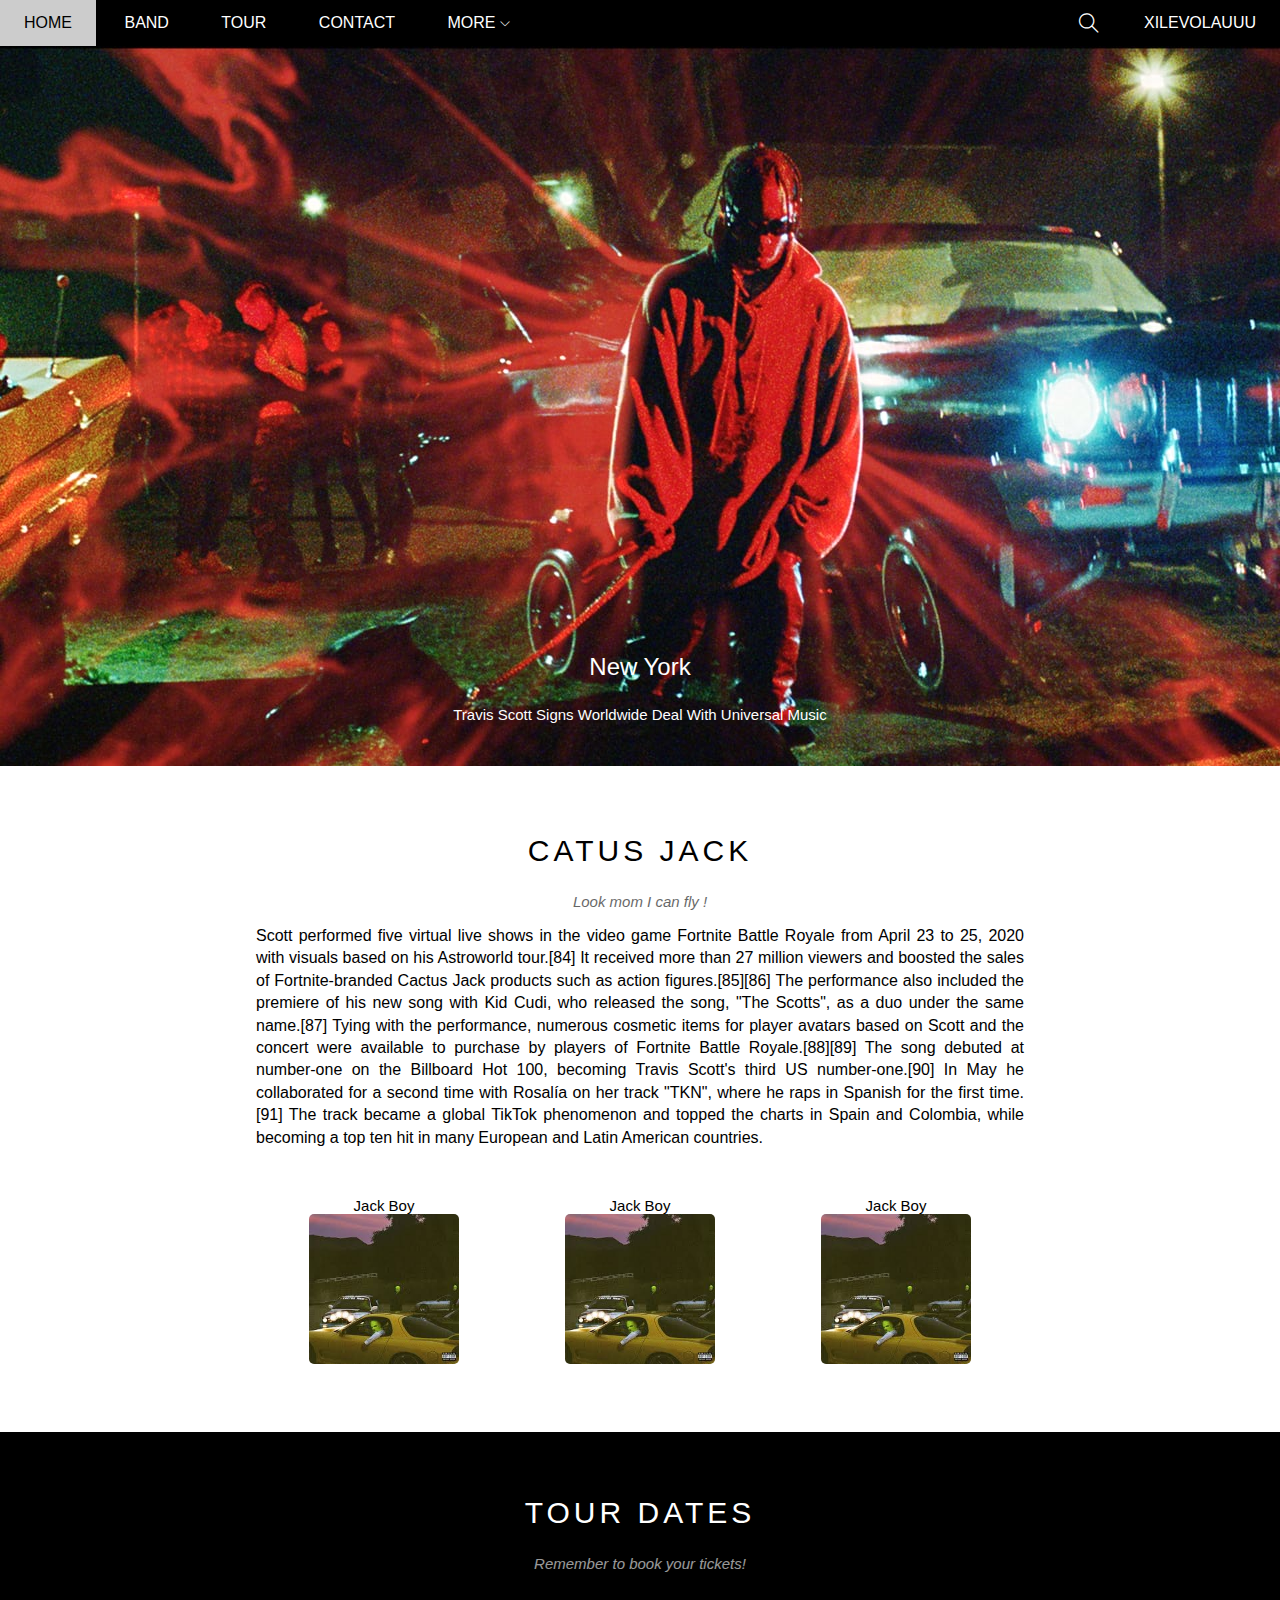
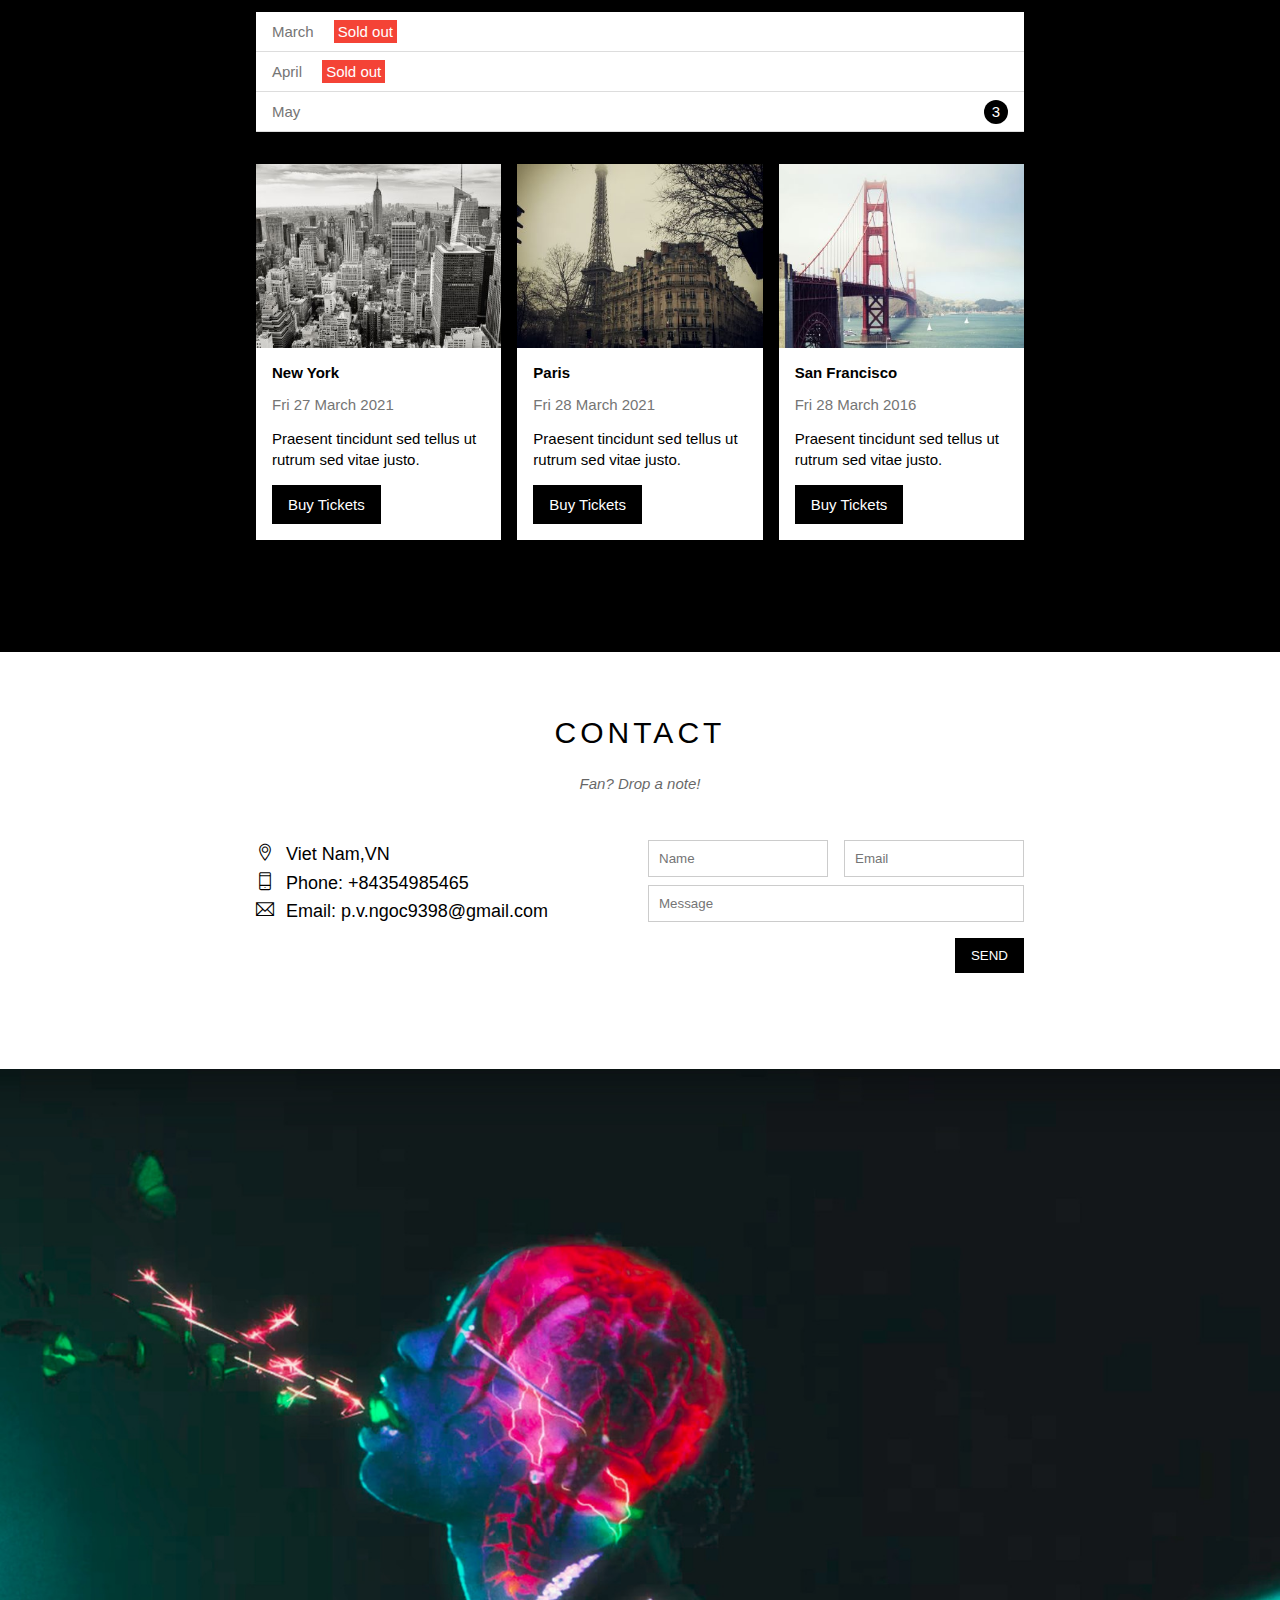
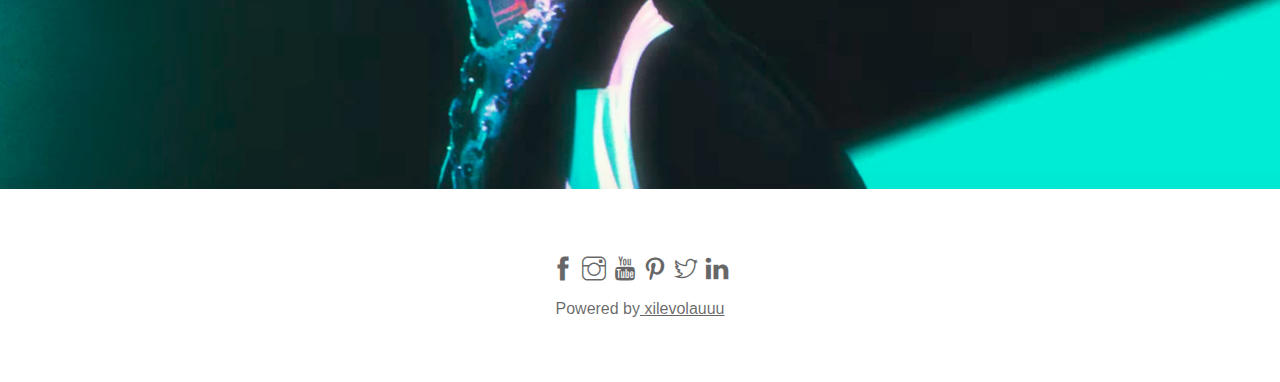
<file: index2.html>
<!DOCTYPE html>
<html lang="en">

<head>
    <meta charset="UTF-8">
    <meta http-equiv="X-UA-Compatible" content="IE=edge">
    <meta name="viewport" content="width=device-width, initial-scale=1.0">
    <title>Travis Scott</title>
    <link rel="icon" href="https://cdn.shopify.com/s/files/1/1308/1981/t/8/assets/favicon-32x32.png" type="image/gif"
        sizes="16x16">
    <link rel="stylesheet" href="assets/css/styles2.css">
    <link rel="stylesheet" href="./assets/css/responsive.css">
    <link rel="stylesheet" href="./assets/font/themify-icons-font/themify-icons/themify-icons.css">
</head>

<body>
    <div id="main">
        <div id="header">
            <ul id="nav">
                <li><a href="#">Home</a></li>
                <li><a href="#band">Band</a></li>
                <li><a href="#tour">Tour</a></li>
                <li><a href="#contact">Contact</a></li>
                <li>
                    <a href="#">
                        More
                        <i class="nav-arrow-dowm ti-angle-down"></i>

                    </a>
                    <ul class="subnav">
                        <li><a href="">Merchandise</a></li>
                        <li><a href="">Extras</a></li>
                        <li><a href="">Media</a></li>
                    </ul>
                </li>
            </ul>
            <div id="login-btn">
                <a>xilevolauuu</a>
            </div>
            <div class="search-btn">
                <i class="search-icon ti-search"></i>
            </div>

            <div id="mobile-menu" class="mobile-menu-btn">
                <i class="menu-icon ti-menu"></i>
            </div>
        </div>

        <div id="slider">
            <img id="img" onclick="changeImg()" src="./assets/img/slider/slider1.jpg" alt="travis">
            <img id="img" src="./assets/img/slider/slider2.jpg" alt="travis" style="display: none;">
            <img id="img" src="./assets/img/slider/slider3.jpg" alt="travis" style="display: none;">
            <div class="text-content">
                <h2 class="text-heading">New York</h2>
                <div class="text-description">Travis Scott Signs Worldwide Deal With Universal Music</div>
            </div>

        </div>

        <div id="content">
            <div id="band" class="content-section">
                <h2 class="section-heading">CATUS JACK</h2>
                <p class="section-sub-heading">Look mom I can fly !</p>
                <p class="about-text">
                    Scott performed five virtual live shows in the video game Fortnite Battle Royale from April 23 to
                    25, 2020 with visuals based on his Astroworld tour.[84] It received more than 27 million viewers and
                    boosted the sales of Fortnite-branded Cactus Jack products such as action figures.[85][86] The
                    performance also included the premiere of his new song with Kid Cudi, who released the song, "The
                    Scotts", as a duo under the same name.[87] Tying with the performance, numerous cosmetic items for
                    player avatars based on Scott and the concert were available to purchase by players of Fortnite
                    Battle Royale.[88][89] The song debuted at number-one on the Billboard Hot 100, becoming Travis
                    Scott's third US number-one.[90] In May he collaborated for a second time with Rosalía on her track
                    "TKN", where he raps in Spanish for the first time.[91] The track became a global TikTok phenomenon
                    and topped the charts in Spain and Colombia, while becoming a top ten hit in many European and Latin
                    American countries.
                </p>
                <div class="member-list">
                    <div class="member-item">
                        <p class="member-name">Jack Boy</p>
                        <img class="myImages" id="myImg" src="./assets/img/slider/traviss.jpg" alt="Travis"
                            class="member-img">
                    </div>
                    <div class="member-item">
                        <p class="member-name">Jack Boy</p>
                        <img class="myImages" id="myImg" src="./assets/img/slider/traviss.jpg" alt="Travis"
                            class="member-img">
                    </div>
                    <div class="member-item">
                        <p class="member-name">Jack Boy</p>
                        <img class="myImages" id="myImg" src="./assets/img/slider/traviss.jpg" alt="Traviss"
                            class="member-img">
                        <div id="myModal" class="modal">
                            <span class="close">&times;</span>
                            <img class="modal-content" id="img01">
                            <div id="caption"></div>
                        </div>
                    </div>
                    <div class="clear"></div>
                </div>
            </div>

            <div id="tour" class="tour-section">
                <div class="content-section">
                    <h2 class="section-heading text-white">TOUR DATES</h2>
                    <p class="section-sub-heading text-white">Remember to book your tickets!</p>
                    <ul class="ticket-list">
                        <li>March <span class="sold-out">Sold out</span> </li>
                        <li>April <span class="sold-out">Sold out</span></li>
                        <li>May <span class="quanity">3</span></li>
                    </ul>
                    <div class="row places-list">
                        <div class="col s-col-full places-item">
                            <img src="./assets/img/slider/newyork.jpg" alt="Newyork" class="places-img">
                            <div class="places-body">
                                <h3 class="places-heading">New York</h3>
                                <p class="places-time">Fri 27 March 2021</p>
                                <p class="places-desc">Praesent tincidunt sed tellus ut rutrum sed vitae justo.</p>
                                <a href="#" class="places-buy-btn s-full-width">Buy Tickets</a>
                            </div>
                        </div>
                        <div class="col s-col-full places-item">
                            <img src="assets/img/slider/paris (1).jpg" alt="Paris" class="places-img">
                            <div class="places-body">
                                <h3 class="places-heading">Paris</h3>
                                <p class="places-time">Fri 28 March 2021</p>
                                <p class="places-desc">Praesent tincidunt sed tellus ut rutrum sed vitae justo.</p>
                                <a href="#" class="places-buy-btn s-full-width">Buy Tickets</a>
                            </div>
                        </div>
                        <div class="col s-col-full places-item">
                            <img src="./assets/img/slider/sanfran (1).jpg" alt="San Francisco" class="places-img">
                            <div class="places-body">
                                <h3 class="places-heading">San Francisco</h3>
                                <p class="places-time">Fri 28 March 2016</p>
                                <p class="places-desc">Praesent tincidunt sed tellus ut rutrum sed vitae justo.</p>
                                <a href="#" class="places-buy-btn s-full-width ">Buy Tickets</a>
                            </div>
                        </div>
                        <div class="clear"></div>
                    </div>

                </div>
            </div>

            <div id="contact" class="content-section">
                <h2 class="section-heading">CONTACT</h2>
                <p class="section-sub-heading">Fan? Drop a note!</p>
                <div class="row contact-content ">
                    <div class="col col-half s-col-full contact-info">
                        <p><i class="ti-location-pin icon-ti"></i>Viet Nam,VN</p>
                        <p><i class="ti-mobile icon-ti"></i>Phone: +84354985465</p>
                        <p><i class="ti-email icon-ti"></i>Email: p.v.ngoc9398@gmail.com</p>
                    </div>
                    <div class="col col-half s-col-full contact-form">
                        <form action="">
                            <div class="row">
                                <div class="col col-half s-col-full">
                                    <input type="text" placeholder="Name" required name="" id="" class="form-control">
                                </div>
                                <div class="col col-half s-col-full s-mt-8">
                                    <input type="email" placeholder="Email" required name="" id=""
                                        class="form-control ">
                                </div>
                                <div class="clear"></div>
                            </div>
                            <div class="row input-message">
                                <div class="col col-full">
                                    <input type="text" placeholder="Message" required name="" id=""
                                        class="form-control">
                                </div>
                            </div>
                            <input type="submit" value="SEND" class="input-send  s-full-width ">
                        </form>
                    </div>
                </div>
            </div>
            <div class="img-section">
                <img src="./assets/img/slider/Screen_Shot_2017_07_14_at_12.39.22_PM.0.jpg" alt="Travis">
            </div>
        </div>
        <div id="footer">
            <div class="socials-list">
                <a href="https://www.facebook.com/van.ngoc.7140/"><i class="ti-facebook"></i></a>
                <a href="https://www.instagram.com/xilevolauuu/"><i class="ti-instagram"></i></a>
                <a href="https://www.youtube.com/channel/UChhQ1fB_H2LsEYEPXvglObQ"><i class="ti-youtube"></i></a>
                <a href=""><i class="ti-pinterest"></i></a>
                <a href="https://twitter.com/Ngoc20362500"><i class="ti-twitter"></i></a>
                <a href=""><i class="ti-linkedin"></i></a>
            </div>
            <p class="copyright">Powered by<a href=""> xilevolauuu</a></p>
        </div>
        <div class="myBtn">
            <button onclick="topFunction()" id="myBtn-top"><i class="ti-angle-up"></i></button>
        </div>
    </div>
    <script src="index.js"></script>
</body>

</html>
</file>
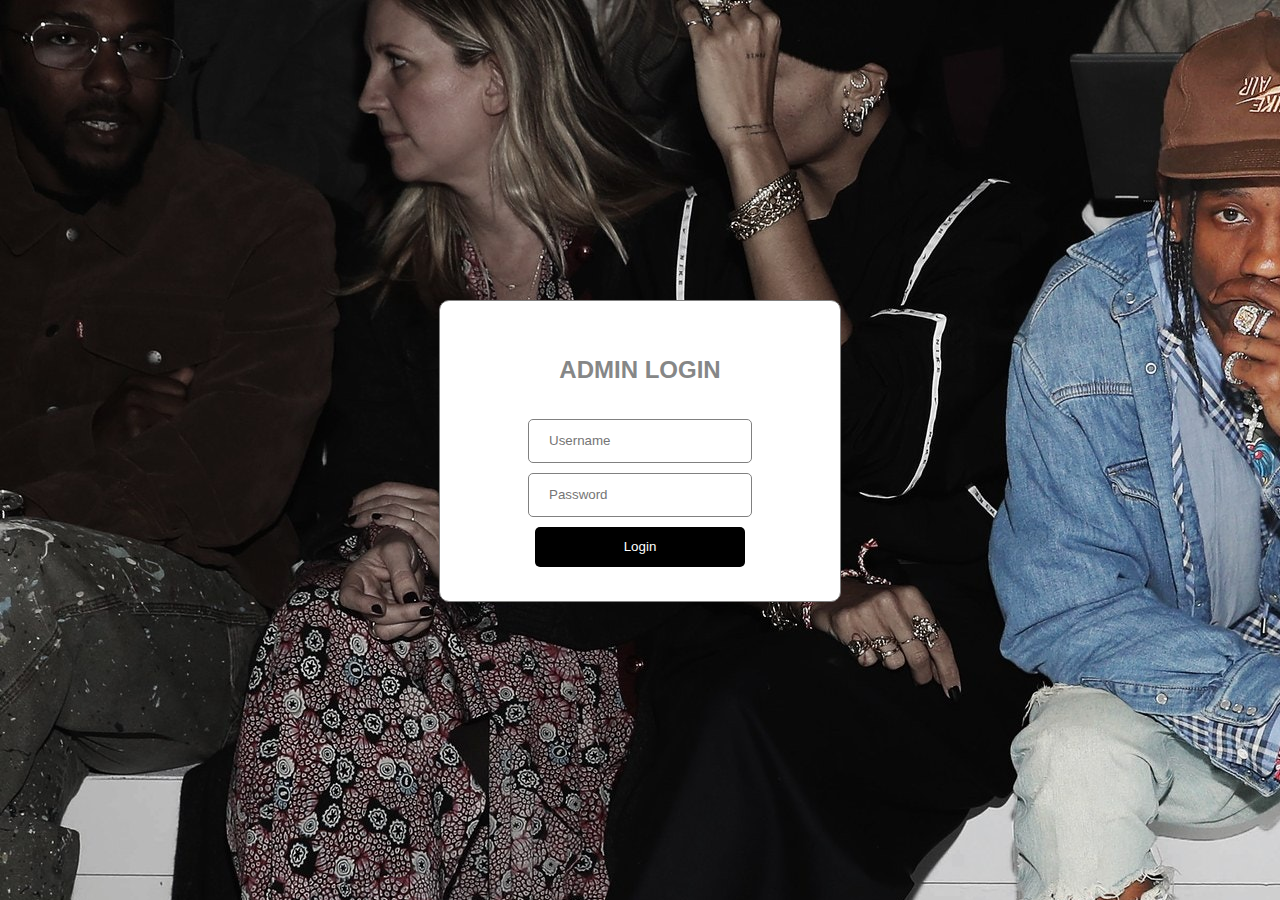
<file: login.html>
<!DOCTYPE html>
<html lang="en">

<head>
    <meta charset="UTF-8">
    <meta http-equiv="X-UA-Compatible" content="IE=edge">
    <meta name="viewport" content="width=device-width, initial-scale=1.0">
    <title>Login</title>
    <link rel="stylesheet" href="login.css" class="stylesheet">
</head>

<body>

    <form method="post" id="form" class="login">
        <h2>ADMIN LOGIN</h2>
        <input id="user" type="text" placeholder="Username">
        <input id="pass" type="password" placeholder="Password">
        <button id="btn" type="submit">Login</button>
    </form>

    <script src="index2.js"></script>
</body>

</html>
</file>
<file: assets/css/responsive.css>
/*  PC */
@media (min-width:1024px) {
    .pc {
        display: block;
    }
}
/* Table */
@media (min-width:740px) and (max-width:1023px) {
    .tablet {
        display: block;
    }
}
/* Mobile 6/7/8 Plus */
@media (max-width:740px) {
    .s-col-full {
        width: 100%;
    }
    .s-mt-8 {
        margin-top: 8px;
    }
    .s-full-width {
        width: 100%;
    }
    #nav > li {
        display: block;
    }
    #header .search-btn {
        display: none;
    }
    #content .member-item {
        margin-top:  30px;
        width: 100%;
    }
    #content .member-img {
        width: 60%;
    }
    #header .mobile-menu-btn{
        display: block;
    }
    .contact-form {
        margin-top: 16px;
    }
    .places-buy-btn {
        text-align: center;
    }
}
</file>
<file: assets/font/themify-icons-font/themify-icons/themify-icons.css>
@font-face {
	font-family: 'themify';
	src:url('fonts/themify.eot?-fvbane');
	src:url('fonts/themify.eot?#iefix-fvbane') format('embedded-opentype'),
		url('fonts/themify.woff?-fvbane') format('woff'),
		url('fonts/themify.ttf?-fvbane') format('truetype'),
		url('fonts/themify.svg?-fvbane#themify') format('svg');
	font-weight: normal;
	font-style: normal;
}

[class^="ti-"], [class*=" ti-"] {
	font-family: 'themify';
	speak: none;
	font-style: normal;
	font-weight: normal;
	font-variant: normal;
	text-transform: none;
	line-height: 1;

	/* Better Font Rendering =========== */
	-webkit-font-smoothing: antialiased;
	-moz-osx-font-smoothing: grayscale;
}

.ti-wand:before {
	content: "\e600";
}
.ti-volume:before {
	content: "\e601";
}
.ti-user:before {
	content: "\e602";
}
.ti-unlock:before {
	content: "\e603";
}
.ti-unlink:before {
	content: "\e604";
}
.ti-trash:before {
	content: "\e605";
}
.ti-thought:before {
	content: "\e606";
}
.ti-target:before {
	content: "\e607";
}
.ti-tag:before {
	content: "\e608";
}
.ti-tablet:before {
	content: "\e609";
}
.ti-star:before {
	content: "\e60a";
}
.ti-spray:before {
	content: "\e60b";
}
.ti-signal:before {
	content: "\e60c";
}
.ti-shopping-cart:before {
	content: "\e60d";
}
.ti-shopping-cart-full:before {
	content: "\e60e";
}
.ti-settings:before {
	content: "\e60f";
}
.ti-search:before {
	content: "\e610";
}
.ti-zoom-in:before {
	content: "\e611";
}
.ti-zoom-out:before {
	content: "\e612";
}
.ti-cut:before {
	content: "\e613";
}
.ti-ruler:before {
	content: "\e614";
}
.ti-ruler-pencil:before {
	content: "\e615";
}
.ti-ruler-alt:before {
	content: "\e616";
}
.ti-bookmark:before {
	content: "\e617";
}
.ti-bookmark-alt:before {
	content: "\e618";
}
.ti-reload:before {
	content: "\e619";
}
.ti-plus:before {
	content: "\e61a";
}
.ti-pin:before {
	content: "\e61b";
}
.ti-pencil:before {
	content: "\e61c";
}
.ti-pencil-alt:before {
	content: "\e61d";
}
.ti-paint-roller:before {
	content: "\e61e";
}
.ti-paint-bucket:before {
	content: "\e61f";
}
.ti-na:before {
	content: "\e620";
}
.ti-mobile:before {
	content: "\e621";
}
.ti-minus:before {
	content: "\e622";
}
.ti-medall:before {
	content: "\e623";
}
.ti-medall-alt:before {
	content: "\e624";
}
.ti-marker:before {
	content: "\e625";
}
.ti-marker-alt:before {
	content: "\e626";
}
.ti-arrow-up:before {
	content: "\e627";
}
.ti-arrow-right:before {
	content: "\e628";
}
.ti-arrow-left:before {
	content: "\e629";
}
.ti-arrow-down:before {
	content: "\e62a";
}
.ti-lock:before {
	content: "\e62b";
}
.ti-location-arrow:before {
	content: "\e62c";
}
.ti-link:before {
	content: "\e62d";
}
.ti-layout:before {
	content: "\e62e";
}
.ti-layers:before {
	content: "\e62f";
}
.ti-layers-alt:before {
	content: "\e630";
}
.ti-key:before {
	content: "\e631";
}
.ti-import:before {
	content: "\e632";
}
.ti-image:before {
	content: "\e633";
}
.ti-heart:before {
	content: "\e634";
}
.ti-heart-broken:before {
	content: "\e635";
}
.ti-hand-stop:before {
	content: "\e636";
}
.ti-hand-open:before {
	content: "\e637";
}
.ti-hand-drag:before {
	content: "\e638";
}
.ti-folder:before {
	content: "\e639";
}
.ti-flag:before {
	content: "\e63a";
}
.ti-flag-alt:before {
	content: "\e63b";
}
.ti-flag-alt-2:before {
	content: "\e63c";
}
.ti-eye:before {
	content: "\e63d";
}
.ti-export:before {
	content: "\e63e";
}
.ti-exchange-vertical:before {
	content: "\e63f";
}
.ti-desktop:before {
	content: "\e640";
}
.ti-cup:before {
	content: "\e641";
}
.ti-crown:before {
	content: "\e642";
}
.ti-comments:before {
	content: "\e643";
}
.ti-comment:before {
	content: "\e644";
}
.ti-comment-alt:before {
	content: "\e645";
}
.ti-close:before {
	content: "\e646";
}
.ti-clip:before {
	content: "\e647";
}
.ti-angle-up:before {
	content: "\e648";
}
.ti-angle-right:before {
	content: "\e649";
}
.ti-angle-left:before {
	content: "\e64a";
}
.ti-angle-down:before {
	content: "\e64b";
}
.ti-check:before {
	content: "\e64c";
}
.ti-check-box:before {
	content: "\e64d";
}
.ti-camera:before {
	content: "\e64e";
}
.ti-announcement:before {
	content: "\e64f";
}
.ti-brush:before {
	content: "\e650";
}
.ti-briefcase:before {
	content: "\e651";
}
.ti-bolt:before {
	content: "\e652";
}
.ti-bolt-alt:before {
	content: "\e653";
}
.ti-blackboard:before {
	content: "\e654";
}
.ti-bag:before {
	content: "\e655";
}
.ti-move:before {
	content: "\e656";
}
.ti-arrows-vertical:before {
	content: "\e657";
}
.ti-arrows-horizontal:before {
	content: "\e658";
}
.ti-fullscreen:before {
	content: "\e659";
}
.ti-arrow-top-right:before {
	content: "\e65a";
}
.ti-arrow-top-left:before {
	content: "\e65b";
}
.ti-arrow-circle-up:before {
	content: "\e65c";
}
.ti-arrow-circle-right:before {
	content: "\e65d";
}
.ti-arrow-circle-left:before {
	content: "\e65e";
}
.ti-arrow-circle-down:before {
	content: "\e65f";
}
.ti-angle-double-up:before {
	content: "\e660";
}
.ti-angle-double-right:before {
	content: "\e661";
}
.ti-angle-double-left:before {
	content: "\e662";
}
.ti-angle-double-down:before {
	content: "\e663";
}
.ti-zip:before {
	content: "\e664";
}
.ti-world:before {
	content: "\e665";
}
.ti-wheelchair:before {
	content: "\e666";
}
.ti-view-list:before {
	content: "\e667";
}
.ti-view-list-alt:before {
	content: "\e668";
}
.ti-view-grid:before {
	content: "\e669";
}
.ti-uppercase:before {
	content: "\e66a";
}
.ti-upload:before {
	content: "\e66b";
}
.ti-underline:before {
	content: "\e66c";
}
.ti-truck:before {
	content: "\e66d";
}
.ti-timer:before {
	content: "\e66e";
}
.ti-ticket:before {
	content: "\e66f";
}
.ti-thumb-up:before {
	content: "\e670";
}
.ti-thumb-down:before {
	content: "\e671";
}
.ti-text:before {
	content: "\e672";
}
.ti-stats-up:before {
	content: "\e673";
}
.ti-stats-down:before {
	content: "\e674";
}
.ti-split-v:before {
	content: "\e675";
}
.ti-split-h:before {
	content: "\e676";
}
.ti-smallcap:before {
	content: "\e677";
}
.ti-shine:before {
	content: "\e678";
}
.ti-shift-right:before {
	content: "\e679";
}
.ti-shift-left:before {
	content: "\e67a";
}
.ti-shield:before {
	content: "\e67b";
}
.ti-notepad:before {
	content: "\e67c";
}
.ti-server:before {
	content: "\e67d";
}
.ti-quote-right:before {
	content: "\e67e";
}
.ti-quote-left:before {
	content: "\e67f";
}
.ti-pulse:before {
	content: "\e680";
}
.ti-printer:before {
	content: "\e681";
}
.ti-power-off:before {
	content: "\e682";
}
.ti-plug:before {
	content: "\e683";
}
.ti-pie-chart:before {
	content: "\e684";
}
.ti-paragraph:before {
	content: "\e685";
}
.ti-panel:before {
	content: "\e686";
}
.ti-package:before {
	content: "\e687";
}
.ti-music:before {
	content: "\e688";
}
.ti-music-alt:before {
	content: "\e689";
}
.ti-mouse:before {
	content: "\e68a";
}
.ti-mouse-alt:before {
	content: "\e68b";
}
.ti-money:before {
	content: "\e68c";
}
.ti-microphone:before {
	content: "\e68d";
}
.ti-menu:before {
	content: "\e68e";
}
.ti-menu-alt:before {
	content: "\e68f";
}
.ti-map:before {
	content: "\e690";
}
.ti-map-alt:before {
	content: "\e691";
}
.ti-loop:before {
	content: "\e692";
}
.ti-location-pin:before {
	content: "\e693";
}
.ti-list:before {
	content: "\e694";
}
.ti-light-bulb:before {
	content: "\e695";
}
.ti-Italic:before {
	content: "\e696";
}
.ti-info:before {
	content: "\e697";
}
.ti-infinite:before {
	content: "\e698";
}
.ti-id-badge:before {
	content: "\e699";
}
.ti-hummer:before {
	content: "\e69a";
}
.ti-home:before {
	content: "\e69b";
}
.ti-help:before {
	content: "\e69c";
}
.ti-headphone:before {
	content: "\e69d";
}
.ti-harddrives:before {
	content: "\e69e";
}
.ti-harddrive:before {
	content: "\e69f";
}
.ti-gift:before {
	content: "\e6a0";
}
.ti-game:before {
	content: "\e6a1";
}
.ti-filter:before {
	content: "\e6a2";
}
.ti-files:before {
	content: "\e6a3";
}
.ti-file:before {
	content: "\e6a4";
}
.ti-eraser:before {
	content: "\e6a5";
}
.ti-envelope:before {
	content: "\e6a6";
}
.ti-download:before {
	content: "\e6a7";
}
.ti-direction:before {
	content: "\e6a8";
}
.ti-direction-alt:before {
	content: "\e6a9";
}
.ti-dashboard:before {
	content: "\e6aa";
}
.ti-control-stop:before {
	content: "\e6ab";
}
.ti-control-shuffle:before {
	content: "\e6ac";
}
.ti-control-play:before {
	content: "\e6ad";
}
.ti-control-pause:before {
	content: "\e6ae";
}
.ti-control-forward:before {
	content: "\e6af";
}
.ti-control-backward:before {
	content: "\e6b0";
}
.ti-cloud:before {
	content: "\e6b1";
}
.ti-cloud-up:before {
	content: "\e6b2";
}
.ti-cloud-down:before {
	content: "\e6b3";
}
.ti-clipboard:before {
	content: "\e6b4";
}
.ti-car:before {
	content: "\e6b5";
}
.ti-calendar:before {
	content: "\e6b6";
}
.ti-book:before {
	content: "\e6b7";
}
.ti-bell:before {
	content: "\e6b8";
}
.ti-basketball:before {
	content: "\e6b9";
}
.ti-bar-chart:before {
	content: "\e6ba";
}
.ti-bar-chart-alt:before {
	content: "\e6bb";
}
.ti-back-right:before {
	content: "\e6bc";
}
.ti-back-left:before {
	content: "\e6bd";
}
.ti-arrows-corner:before {
	content: "\e6be";
}
.ti-archive:before {
	content: "\e6bf";
}
.ti-anchor:before {
	content: "\e6c0";
}
.ti-align-right:before {
	content: "\e6c1";
}
.ti-align-left:before {
	content: "\e6c2";
}
.ti-align-justify:before {
	content: "\e6c3";
}
.ti-align-center:before {
	content: "\e6c4";
}
.ti-alert:before {
	content: "\e6c5";
}
.ti-alarm-clock:before {
	content: "\e6c6";
}
.ti-agenda:before {
	content: "\e6c7";
}
.ti-write:before {
	content: "\e6c8";
}
.ti-window:before {
	content: "\e6c9";
}
.ti-widgetized:before {
	content: "\e6ca";
}
.ti-widget:before {
	content: "\e6cb";
}
.ti-widget-alt:before {
	content: "\e6cc";
}
.ti-wallet:before {
	content: "\e6cd";
}
.ti-video-clapper:before {
	content: "\e6ce";
}
.ti-video-camera:before {
	content: "\e6cf";
}
.ti-vector:before {
	content: "\e6d0";
}
.ti-themify-logo:before {
	content: "\e6d1";
}
.ti-themify-favicon:before {
	content: "\e6d2";
}
.ti-themify-favicon-alt:before {
	content: "\e6d3";
}
.ti-support:before {
	content: "\e6d4";
}
.ti-stamp:before {
	content: "\e6d5";
}
.ti-split-v-alt:before {
	content: "\e6d6";
}
.ti-slice:before {
	content: "\e6d7";
}
.ti-shortcode:before {
	content: "\e6d8";
}
.ti-shift-right-alt:before {
	content: "\e6d9";
}
.ti-shift-left-alt:before {
	content: "\e6da";
}
.ti-ruler-alt-2:before {
	content: "\e6db";
}
.ti-receipt:before {
	content: "\e6dc";
}
.ti-pin2:before {
	content: "\e6dd";
}
.ti-pin-alt:before {
	content: "\e6de";
}
.ti-pencil-alt2:before {
	content: "\e6df";
}
.ti-palette:before {
	content: "\e6e0";
}
.ti-more:before {
	content: "\e6e1";
}
.ti-more-alt:before {
	content: "\e6e2";
}
.ti-microphone-alt:before {
	content: "\e6e3";
}
.ti-magnet:before {
	content: "\e6e4";
}
.ti-line-double:before {
	content: "\e6e5";
}
.ti-line-dotted:before {
	content: "\e6e6";
}
.ti-line-dashed:before {
	content: "\e6e7";
}
.ti-layout-width-full:before {
	content: "\e6e8";
}
.ti-layout-width-default:before {
	content: "\e6e9";
}
.ti-layout-width-default-alt:before {
	content: "\e6ea";
}
.ti-layout-tab:before {
	content: "\e6eb";
}
.ti-layout-tab-window:before {
	content: "\e6ec";
}
.ti-layout-tab-v:before {
	content: "\e6ed";
}
.ti-layout-tab-min:before {
	content: "\e6ee";
}
.ti-layout-slider:before {
	content: "\e6ef";
}
.ti-layout-slider-alt:before {
	content: "\e6f0";
}
.ti-layout-sidebar-right:before {
	content: "\e6f1";
}
.ti-layout-sidebar-none:before {
	content: "\e6f2";
}
.ti-layout-sidebar-left:before {
	content: "\e6f3";
}
.ti-layout-placeholder:before {
	content: "\e6f4";
}
.ti-layout-menu:before {
	content: "\e6f5";
}
.ti-layout-menu-v:before {
	content: "\e6f6";
}
.ti-layout-menu-separated:before {
	content: "\e6f7";
}
.ti-layout-menu-full:before {
	content: "\e6f8";
}
.ti-layout-media-right-alt:before {
	content: "\e6f9";
}
.ti-layout-media-right:before {
	content: "\e6fa";
}
.ti-layout-media-overlay:before {
	content: "\e6fb";
}
.ti-layout-media-overlay-alt:before {
	content: "\e6fc";
}
.ti-layout-media-overlay-alt-2:before {
	content: "\e6fd";
}
.ti-layout-media-left-alt:before {
	content: "\e6fe";
}
.ti-layout-media-left:before {
	content: "\e6ff";
}
.ti-layout-media-center-alt:before {
	content: "\e700";
}
.ti-layout-media-center:before {
	content: "\e701";
}
.ti-layout-list-thumb:before {
	content: "\e702";
}
.ti-layout-list-thumb-alt:before {
	content: "\e703";
}
.ti-layout-list-post:before {
	content: "\e704";
}
.ti-layout-list-large-image:before {
	content: "\e705";
}
.ti-layout-line-solid:before {
	content: "\e706";
}
.ti-layout-grid4:before {
	content: "\e707";
}
.ti-layout-grid3:before {
	content: "\e708";
}
.ti-layout-grid2:before {
	content: "\e709";
}
.ti-layout-grid2-thumb:before {
	content: "\e70a";
}
.ti-layout-cta-right:before {
	content: "\e70b";
}
.ti-layout-cta-left:before {
	content: "\e70c";
}
.ti-layout-cta-center:before {
	content: "\e70d";
}
.ti-layout-cta-btn-right:before {
	content: "\e70e";
}
.ti-layout-cta-btn-left:before {
	content: "\e70f";
}
.ti-layout-column4:before {
	content: "\e710";
}
.ti-layout-column3:before {
	content: "\e711";
}
.ti-layout-column2:before {
	content: "\e712";
}
.ti-layout-accordion-separated:before {
	content: "\e713";
}
.ti-layout-accordion-merged:before {
	content: "\e714";
}
.ti-layout-accordion-list:before {
	content: "\e715";
}
.ti-ink-pen:before {
	content: "\e716";
}
.ti-info-alt:before {
	content: "\e717";
}
.ti-help-alt:before {
	content: "\e718";
}
.ti-headphone-alt:before {
	content: "\e719";
}
.ti-hand-point-up:before {
	content: "\e71a";
}
.ti-hand-point-right:before {
	content: "\e71b";
}
.ti-hand-point-left:before {
	content: "\e71c";
}
.ti-hand-point-down:before {
	content: "\e71d";
}
.ti-gallery:before {
	content: "\e71e";
}
.ti-face-smile:before {
	content: "\e71f";
}
.ti-face-sad:before {
	content: "\e720";
}
.ti-credit-card:before {
	content: "\e721";
}
.ti-control-skip-forward:before {
	content: "\e722";
}
.ti-control-skip-backward:before {
	content: "\e723";
}
.ti-control-record:before {
	content: "\e724";
}
.ti-control-eject:before {
	content: "\e725";
}
.ti-comments-smiley:before {
	content: "\e726";
}
.ti-brush-alt:before {
	content: "\e727";
}
.ti-youtube:before {
	content: "\e728";
}
.ti-vimeo:before {
	content: "\e729";
}
.ti-twitter:before {
	content: "\e72a";
}
.ti-time:before {
	content: "\e72b";
}
.ti-tumblr:before {
	content: "\e72c";
}
.ti-skype:before {
	content: "\e72d";
}
.ti-share:before {
	content: "\e72e";
}
.ti-share-alt:before {
	content: "\e72f";
}
.ti-rocket:before {
	content: "\e730";
}
.ti-pinterest:before {
	content: "\e731";
}
.ti-new-window:before {
	content: "\e732";
}
.ti-microsoft:before {
	content: "\e733";
}
.ti-list-ol:before {
	content: "\e734";
}
.ti-linkedin:before {
	content: "\e735";
}
.ti-layout-sidebar-2:before {
	content: "\e736";
}
.ti-layout-grid4-alt:before {
	content: "\e737";
}
.ti-layout-grid3-alt:before {
	content: "\e738";
}
.ti-layout-grid2-alt:before {
	content: "\e739";
}
.ti-layout-column4-alt:before {
	content: "\e73a";
}
.ti-layout-column3-alt:before {
	content: "\e73b";
}
.ti-layout-column2-alt:before {
	content: "\e73c";
}
.ti-instagram:before {
	content: "\e73d";
}
.ti-google:before {
	content: "\e73e";
}
.ti-github:before {
	content: "\e73f";
}
.ti-flickr:before {
	content: "\e740";
}
.ti-facebook:before {
	content: "\e741";
}
.ti-dropbox:before {
	content: "\e742";
}
.ti-dribbble:before {
	content: "\e743";
}
.ti-apple:before {
	content: "\e744";
}
.ti-android:before {
	content: "\e745";
}
.ti-save:before {
	content: "\e746";
}
.ti-save-alt:before {
	content: "\e747";
}
.ti-yahoo:before {
	content: "\e748";
}
.ti-wordpress:before {
	content: "\e749";
}
.ti-vimeo-alt:before {
	content: "\e74a";
}
.ti-twitter-alt:before {
	content: "\e74b";
}
.ti-tumblr-alt:before {
	content: "\e74c";
}
.ti-trello:before {
	content: "\e74d";
}
.ti-stack-overflow:before {
	content: "\e74e";
}
.ti-soundcloud:before {
	content: "\e74f";
}
.ti-sharethis:before {
	content: "\e750";
}
.ti-sharethis-alt:before {
	content: "\e751";
}
.ti-reddit:before {
	content: "\e752";
}
.ti-pinterest-alt:before {
	content: "\e753";
}
.ti-microsoft-alt:before {
	content: "\e754";
}
.ti-linux:before {
	content: "\e755";
}
.ti-jsfiddle:before {
	content: "\e756";
}
.ti-joomla:before {
	content: "\e757";
}
.ti-html5:before {
	content: "\e758";
}
.ti-flickr-alt:before {
	content: "\e759";
}
.ti-email:before {
	content: "\e75a";
}
.ti-drupal:before {
	content: "\e75b";
}
.ti-dropbox-alt:before {
	content: "\e75c";
}
.ti-css3:before {
	content: "\e75d";
}
.ti-rss:before {
	content: "\e75e";
}
.ti-rss-alt:before {
	content: "\e75f";
}
</file>
<file: assets/font/themify-icons-font/themify-icons/demo-files/demo.css>
body {
	font: normal 1em/1.5em Arial, Helvetica, sans-serif;
	max-width: 90%;
	margin: 30px auto 0;
}
h1, h3 {
	font-weight: normal;
}
h3 {
	font-size: 1.4;
	text-transform: uppercase;
	letter-spacing: 1px;
}

.icon-section {
	margin: 0 0 3em;
	clear: both;
	overflow: hidden;
}
.icon-container {
	width: 240px; 
	padding: .7em 0;
	float: left; 
	position: relative;
	text-align: left;
}
.icon-container [class^="ti-"], 
.icon-container [class*=" ti-"] {
	color: #000;
	position: absolute;
	margin-top: 3px;
	transition: .3s;
}
.icon-container:hover [class^="ti-"],
.icon-container:hover [class*=" ti-"] {
	font-size: 2.2em;
	margin-top: -5px;
}
.icon-container:hover .icon-name {
	color: #000;
}
.icon-name {
	color: #aaa;
	margin-left: 35px;
	font-size: .8em;
	transition: .3s;
}
.icon-container:hover .icon-name {
	margin-left: 45px;
}
</file>
<file: assets/font/themify-icons-font/themify-icons/ie7/ie7.css>
.ti-wand {
	*zoom: expression(this.runtimeStyle['zoom'] = '1', this.innerHTML = '&#xe600;');
}
.ti-volume {
	*zoom: expression(this.runtimeStyle['zoom'] = '1', this.innerHTML = '&#xe601;');
}
.ti-user {
	*zoom: expression(this.runtimeStyle['zoom'] = '1', this.innerHTML = '&#xe602;');
}
.ti-unlock {
	*zoom: expression(this.runtimeStyle['zoom'] = '1', this.innerHTML = '&#xe603;');
}
.ti-unlink {
	*zoom: expression(this.runtimeStyle['zoom'] = '1', this.innerHTML = '&#xe604;');
}
.ti-trash {
	*zoom: expression(this.runtimeStyle['zoom'] = '1', this.innerHTML = '&#xe605;');
}
.ti-thought {
	*zoom: expression(this.runtimeStyle['zoom'] = '1', this.innerHTML = '&#xe606;');
}
.ti-target {
	*zoom: expression(this.runtimeStyle['zoom'] = '1', this.innerHTML = '&#xe607;');
}
.ti-tag {
	*zoom: expression(this.runtimeStyle['zoom'] = '1', this.innerHTML = '&#xe608;');
}
.ti-tablet {
	*zoom: expression(this.runtimeStyle['zoom'] = '1', this.innerHTML = '&#xe609;');
}
.ti-star {
	*zoom: expression(this.runtimeStyle['zoom'] = '1', this.innerHTML = '&#xe60a;');
}
.ti-spray {
	*zoom: expression(this.runtimeStyle['zoom'] = '1', this.innerHTML = '&#xe60b;');
}
.ti-signal {
	*zoom: expression(this.runtimeStyle['zoom'] = '1', this.innerHTML = '&#xe60c;');
}
.ti-shopping-cart {
	*zoom: expression(this.runtimeStyle['zoom'] = '1', this.innerHTML = '&#xe60d;');
}
.ti-shopping-cart-full {
	*zoom: expression(this.runtimeStyle['zoom'] = '1', this.innerHTML = '&#xe60e;');
}
.ti-settings {
	*zoom: expression(this.runtimeStyle['zoom'] = '1', this.innerHTML = '&#xe60f;');
}
.ti-search {
	*zoom: expression(this.runtimeStyle['zoom'] = '1', this.innerHTML = '&#xe610;');
}
.ti-zoom-in {
	*zoom: expression(this.runtimeStyle['zoom'] = '1', this.innerHTML = '&#xe611;');
}
.ti-zoom-out {
	*zoom: expression(this.runtimeStyle['zoom'] = '1', this.innerHTML = '&#xe612;');
}
.ti-cut {
	*zoom: expression(this.runtimeStyle['zoom'] = '1', this.innerHTML = '&#xe613;');
}
.ti-ruler {
	*zoom: expression(this.runtimeStyle['zoom'] = '1', this.innerHTML = '&#xe614;');
}
.ti-ruler-pencil {
	*zoom: expression(this.runtimeStyle['zoom'] = '1', this.innerHTML = '&#xe615;');
}
.ti-ruler-alt {
	*zoom: expression(this.runtimeStyle['zoom'] = '1', this.innerHTML = '&#xe616;');
}
.ti-bookmark {
	*zoom: expression(this.runtimeStyle['zoom'] = '1', this.innerHTML = '&#xe617;');
}
.ti-bookmark-alt {
	*zoom: expression(this.runtimeStyle['zoom'] = '1', this.innerHTML = '&#xe618;');
}
.ti-reload {
	*zoom: expression(this.runtimeStyle['zoom'] = '1', this.innerHTML = '&#xe619;');
}
.ti-plus {
	*zoom: expression(this.runtimeStyle['zoom'] = '1', this.innerHTML = '&#xe61a;');
}
.ti-pin {
	*zoom: expression(this.runtimeStyle['zoom'] = '1', this.innerHTML = '&#xe61b;');
}
.ti-pencil {
	*zoom: expression(this.runtimeStyle['zoom'] = '1', this.innerHTML = '&#xe61c;');
}
.ti-pencil-alt {
	*zoom: expression(this.runtimeStyle['zoom'] = '1', this.innerHTML = '&#xe61d;');
}
.ti-paint-roller {
	*zoom: expression(this.runtimeStyle['zoom'] = '1', this.innerHTML = '&#xe61e;');
}
.ti-paint-bucket {
	*zoom: expression(this.runtimeStyle['zoom'] = '1', this.innerHTML = '&#xe61f;');
}
.ti-na {
	*zoom: expression(this.runtimeStyle['zoom'] = '1', this.innerHTML = '&#xe620;');
}
.ti-mobile {
	*zoom: expression(this.runtimeStyle['zoom'] = '1', this.innerHTML = '&#xe621;');
}
.ti-minus {
	*zoom: expression(this.runtimeStyle['zoom'] = '1', this.innerHTML = '&#xe622;');
}
.ti-medall {
	*zoom: expression(this.runtimeStyle['zoom'] = '1', this.innerHTML = '&#xe623;');
}
.ti-medall-alt {
	*zoom: expression(this.runtimeStyle['zoom'] = '1', this.innerHTML = '&#xe624;');
}
.ti-marker {
	*zoom: expression(this.runtimeStyle['zoom'] = '1', this.innerHTML = '&#xe625;');
}
.ti-marker-alt {
	*zoom: expression(this.runtimeStyle['zoom'] = '1', this.innerHTML = '&#xe626;');
}
.ti-arrow-up {
	*zoom: expression(this.runtimeStyle['zoom'] = '1', this.innerHTML = '&#xe627;');
}
.ti-arrow-right {
	*zoom: expression(this.runtimeStyle['zoom'] = '1', this.innerHTML = '&#xe628;');
}
.ti-arrow-left {
	*zoom: expression(this.runtimeStyle['zoom'] = '1', this.innerHTML = '&#xe629;');
}
.ti-arrow-down {
	*zoom: expression(this.runtimeStyle['zoom'] = '1', this.innerHTML = '&#xe62a;');
}
.ti-lock {
	*zoom: expression(this.runtimeStyle['zoom'] = '1', this.innerHTML = '&#xe62b;');
}
.ti-location-arrow {
	*zoom: expression(this.runtimeStyle['zoom'] = '1', this.innerHTML = '&#xe62c;');
}
.ti-link {
	*zoom: expression(this.runtimeStyle['zoom'] = '1', this.innerHTML = '&#xe62d;');
}
.ti-layout {
	*zoom: expression(this.runtimeStyle['zoom'] = '1', this.innerHTML = '&#xe62e;');
}
.ti-layers {
	*zoom: expression(this.runtimeStyle['zoom'] = '1', this.innerHTML = '&#xe62f;');
}
.ti-layers-alt {
	*zoom: expression(this.runtimeStyle['zoom'] = '1', this.innerHTML = '&#xe630;');
}
.ti-key {
	*zoom: expression(this.runtimeStyle['zoom'] = '1', this.innerHTML = '&#xe631;');
}
.ti-import {
	*zoom: expression(this.runtimeStyle['zoom'] = '1', this.innerHTML = '&#xe632;');
}
.ti-image {
	*zoom: expression(this.runtimeStyle['zoom'] = '1', this.innerHTML = '&#xe633;');
}
.ti-heart {
	*zoom: expression(this.runtimeStyle['zoom'] = '1', this.innerHTML = '&#xe634;');
}
.ti-heart-broken {
	*zoom: expression(this.runtimeStyle['zoom'] = '1', this.innerHTML = '&#xe635;');
}
.ti-hand-stop {
	*zoom: expression(this.runtimeStyle['zoom'] = '1', this.innerHTML = '&#xe636;');
}
.ti-hand-open {
	*zoom: expression(this.runtimeStyle['zoom'] = '1', this.innerHTML = '&#xe637;');
}
.ti-hand-drag {
	*zoom: expression(this.runtimeStyle['zoom'] = '1', this.innerHTML = '&#xe638;');
}
.ti-folder {
	*zoom: expression(this.runtimeStyle['zoom'] = '1', this.innerHTML = '&#xe639;');
}
.ti-flag {
	*zoom: expression(this.runtimeStyle['zoom'] = '1', this.innerHTML = '&#xe63a;');
}
.ti-flag-alt {
	*zoom: expression(this.runtimeStyle['zoom'] = '1', this.innerHTML = '&#xe63b;');
}
.ti-flag-alt-2 {
	*zoom: expression(this.runtimeStyle['zoom'] = '1', this.innerHTML = '&#xe63c;');
}
.ti-eye {
	*zoom: expression(this.runtimeStyle['zoom'] = '1', this.innerHTML = '&#xe63d;');
}
.ti-export {
	*zoom: expression(this.runtimeStyle['zoom'] = '1', this.innerHTML = '&#xe63e;');
}
.ti-exchange-vertical {
	*zoom: expression(this.runtimeStyle['zoom'] = '1', this.innerHTML = '&#xe63f;');
}
.ti-desktop {
	*zoom: expression(this.runtimeStyle['zoom'] = '1', this.innerHTML = '&#xe640;');
}
.ti-cup {
	*zoom: expression(this.runtimeStyle['zoom'] = '1', this.innerHTML = '&#xe641;');
}
.ti-crown {
	*zoom: expression(this.runtimeStyle['zoom'] = '1', this.innerHTML = '&#xe642;');
}
.ti-comments {
	*zoom: expression(this.runtimeStyle['zoom'] = '1', this.innerHTML = '&#xe643;');
}
.ti-comment {
	*zoom: expression(this.runtimeStyle['zoom'] = '1', this.innerHTML = '&#xe644;');
}
.ti-comment-alt {
	*zoom: expression(this.runtimeStyle['zoom'] = '1', this.innerHTML = '&#xe645;');
}
.ti-close {
	*zoom: expression(this.runtimeStyle['zoom'] = '1', this.innerHTML = '&#xe646;');
}
.ti-clip {
	*zoom: expression(this.runtimeStyle['zoom'] = '1', this.innerHTML = '&#xe647;');
}
.ti-angle-up {
	*zoom: expression(this.runtimeStyle['zoom'] = '1', this.innerHTML = '&#xe648;');
}
.ti-angle-right {
	*zoom: expression(this.runtimeStyle['zoom'] = '1', this.innerHTML = '&#xe649;');
}
.ti-angle-left {
	*zoom: expression(this.runtimeStyle['zoom'] = '1', this.innerHTML = '&#xe64a;');
}
.ti-angle-down {
	*zoom: expression(this.runtimeStyle['zoom'] = '1', this.innerHTML = '&#xe64b;');
}
.ti-check {
	*zoom: expression(this.runtimeStyle['zoom'] = '1', this.innerHTML = '&#xe64c;');
}
.ti-check-box {
	*zoom: expression(this.runtimeStyle['zoom'] = '1', this.innerHTML = '&#xe64d;');
}
.ti-camera {
	*zoom: expression(this.runtimeStyle['zoom'] = '1', this.innerHTML = '&#xe64e;');
}
.ti-announcement {
	*zoom: expression(this.runtimeStyle['zoom'] = '1', this.innerHTML = '&#xe64f;');
}
.ti-brush {
	*zoom: expression(this.runtimeStyle['zoom'] = '1', this.innerHTML = '&#xe650;');
}
.ti-briefcase {
	*zoom: expression(this.runtimeStyle['zoom'] = '1', this.innerHTML = '&#xe651;');
}
.ti-bolt {
	*zoom: expression(this.runtimeStyle['zoom'] = '1', this.innerHTML = '&#xe652;');
}
.ti-bolt-alt {
	*zoom: expression(this.runtimeStyle['zoom'] = '1', this.innerHTML = '&#xe653;');
}
.ti-blackboard {
	*zoom: expression(this.runtimeStyle['zoom'] = '1', this.innerHTML = '&#xe654;');
}
.ti-bag {
	*zoom: expression(this.runtimeStyle['zoom'] = '1', this.innerHTML = '&#xe655;');
}
.ti-move {
	*zoom: expression(this.runtimeStyle['zoom'] = '1', this.innerHTML = '&#xe656;');
}
.ti-arrows-vertical {
	*zoom: expression(this.runtimeStyle['zoom'] = '1', this.innerHTML = '&#xe657;');
}
.ti-arrows-horizontal {
	*zoom: expression(this.runtimeStyle['zoom'] = '1', this.innerHTML = '&#xe658;');
}
.ti-fullscreen {
	*zoom: expression(this.runtimeStyle['zoom'] = '1', this.innerHTML = '&#xe659;');
}
.ti-arrow-top-right {
	*zoom: expression(this.runtimeStyle['zoom'] = '1', this.innerHTML = '&#xe65a;');
}
.ti-arrow-top-left {
	*zoom: expression(this.runtimeStyle['zoom'] = '1', this.innerHTML = '&#xe65b;');
}
.ti-arrow-circle-up {
	*zoom: expression(this.runtimeStyle['zoom'] = '1', this.innerHTML = '&#xe65c;');
}
.ti-arrow-circle-right {
	*zoom: expression(this.runtimeStyle['zoom'] = '1', this.innerHTML = '&#xe65d;');
}
.ti-arrow-circle-left {
	*zoom: expression(this.runtimeStyle['zoom'] = '1', this.innerHTML = '&#xe65e;');
}
.ti-arrow-circle-down {
	*zoom: expression(this.runtimeStyle['zoom'] = '1', this.innerHTML = '&#xe65f;');
}
.ti-angle-double-up {
	*zoom: expression(this.runtimeStyle['zoom'] = '1', this.innerHTML = '&#xe660;');
}
.ti-angle-double-right {
	*zoom: expression(this.runtimeStyle['zoom'] = '1', this.innerHTML = '&#xe661;');
}
.ti-angle-double-left {
	*zoom: expression(this.runtimeStyle['zoom'] = '1', this.innerHTML = '&#xe662;');
}
.ti-angle-double-down {
	*zoom: expression(this.runtimeStyle['zoom'] = '1', this.innerHTML = '&#xe663;');
}
.ti-zip {
	*zoom: expression(this.runtimeStyle['zoom'] = '1', this.innerHTML = '&#xe664;');
}
.ti-world {
	*zoom: expression(this.runtimeStyle['zoom'] = '1', this.innerHTML = '&#xe665;');
}
.ti-wheelchair {
	*zoom: expression(this.runtimeStyle['zoom'] = '1', this.innerHTML = '&#xe666;');
}
.ti-view-list {
	*zoom: expression(this.runtimeStyle['zoom'] = '1', this.innerHTML = '&#xe667;');
}
.ti-view-list-alt {
	*zoom: expression(this.runtimeStyle['zoom'] = '1', this.innerHTML = '&#xe668;');
}
.ti-view-grid {
	*zoom: expression(this.runtimeStyle['zoom'] = '1', this.innerHTML = '&#xe669;');
}
.ti-uppercase {
	*zoom: expression(this.runtimeStyle['zoom'] = '1', this.innerHTML = '&#xe66a;');
}
.ti-upload {
	*zoom: expression(this.runtimeStyle['zoom'] = '1', this.innerHTML = '&#xe66b;');
}
.ti-underline {
	*zoom: expression(this.runtimeStyle['zoom'] = '1', this.innerHTML = '&#xe66c;');
}
.ti-truck {
	*zoom: expression(this.runtimeStyle['zoom'] = '1', this.innerHTML = '&#xe66d;');
}
.ti-timer {
	*zoom: expression(this.runtimeStyle['zoom'] = '1', this.innerHTML = '&#xe66e;');
}
.ti-ticket {
	*zoom: expression(this.runtimeStyle['zoom'] = '1', this.innerHTML = '&#xe66f;');
}
.ti-thumb-up {
	*zoom: expression(this.runtimeStyle['zoom'] = '1', this.innerHTML = '&#xe670;');
}
.ti-thumb-down {
	*zoom: expression(this.runtimeStyle['zoom'] = '1', this.innerHTML = '&#xe671;');
}
.ti-text {
	*zoom: expression(this.runtimeStyle['zoom'] = '1', this.innerHTML = '&#xe672;');
}
.ti-stats-up {
	*zoom: expression(this.runtimeStyle['zoom'] = '1', this.innerHTML = '&#xe673;');
}
.ti-stats-down {
	*zoom: expression(this.runtimeStyle['zoom'] = '1', this.innerHTML = '&#xe674;');
}
.ti-split-v {
	*zoom: expression(this.runtimeStyle['zoom'] = '1', this.innerHTML = '&#xe675;');
}
.ti-split-h {
	*zoom: expression(this.runtimeStyle['zoom'] = '1', this.innerHTML = '&#xe676;');
}
.ti-smallcap {
	*zoom: expression(this.runtimeStyle['zoom'] = '1', this.innerHTML = '&#xe677;');
}
.ti-shine {
	*zoom: expression(this.runtimeStyle['zoom'] = '1', this.innerHTML = '&#xe678;');
}
.ti-shift-right {
	*zoom: expression(this.runtimeStyle['zoom'] = '1', this.innerHTML = '&#xe679;');
}
.ti-shift-left {
	*zoom: expression(this.runtimeStyle['zoom'] = '1', this.innerHTML = '&#xe67a;');
}
.ti-shield {
	*zoom: expression(this.runtimeStyle['zoom'] = '1', this.innerHTML = '&#xe67b;');
}
.ti-notepad {
	*zoom: expression(this.runtimeStyle['zoom'] = '1', this.innerHTML = '&#xe67c;');
}
.ti-server {
	*zoom: expression(this.runtimeStyle['zoom'] = '1', this.innerHTML = '&#xe67d;');
}
.ti-quote-right {
	*zoom: expression(this.runtimeStyle['zoom'] = '1', this.innerHTML = '&#xe67e;');
}
.ti-quote-left {
	*zoom: expression(this.runtimeStyle['zoom'] = '1', this.innerHTML = '&#xe67f;');
}
.ti-pulse {
	*zoom: expression(this.runtimeStyle['zoom'] = '1', this.innerHTML = '&#xe680;');
}
.ti-printer {
	*zoom: expression(this.runtimeStyle['zoom'] = '1', this.innerHTML = '&#xe681;');
}
.ti-power-off {
	*zoom: expression(this.runtimeStyle['zoom'] = '1', this.innerHTML = '&#xe682;');
}
.ti-plug {
	*zoom: expression(this.runtimeStyle['zoom'] = '1', this.innerHTML = '&#xe683;');
}
.ti-pie-chart {
	*zoom: expression(this.runtimeStyle['zoom'] = '1', this.innerHTML = '&#xe684;');
}
.ti-paragraph {
	*zoom: expression(this.runtimeStyle['zoom'] = '1', this.innerHTML = '&#xe685;');
}
.ti-panel {
	*zoom: expression(this.runtimeStyle['zoom'] = '1', this.innerHTML = '&#xe686;');
}
.ti-package {
	*zoom: expression(this.runtimeStyle['zoom'] = '1', this.innerHTML = '&#xe687;');
}
.ti-music {
	*zoom: expression(this.runtimeStyle['zoom'] = '1', this.innerHTML = '&#xe688;');
}
.ti-music-alt {
	*zoom: expression(this.runtimeStyle['zoom'] = '1', this.innerHTML = '&#xe689;');
}
.ti-mouse {
	*zoom: expression(this.runtimeStyle['zoom'] = '1', this.innerHTML = '&#xe68a;');
}
.ti-mouse-alt {
	*zoom: expression(this.runtimeStyle['zoom'] = '1', this.innerHTML = '&#xe68b;');
}
.ti-money {
	*zoom: expression(this.runtimeStyle['zoom'] = '1', this.innerHTML = '&#xe68c;');
}
.ti-microphone {
	*zoom: expression(this.runtimeStyle['zoom'] = '1', this.innerHTML = '&#xe68d;');
}
.ti-menu {
	*zoom: expression(this.runtimeStyle['zoom'] = '1', this.innerHTML = '&#xe68e;');
}
.ti-menu-alt {
	*zoom: expression(this.runtimeStyle['zoom'] = '1', this.innerHTML = '&#xe68f;');
}
.ti-map {
	*zoom: expression(this.runtimeStyle['zoom'] = '1', this.innerHTML = '&#xe690;');
}
.ti-map-alt {
	*zoom: expression(this.runtimeStyle['zoom'] = '1', this.innerHTML = '&#xe691;');
}
.ti-loop {
	*zoom: expression(this.runtimeStyle['zoom'] = '1', this.innerHTML = '&#xe692;');
}
.ti-location-pin {
	*zoom: expression(this.runtimeStyle['zoom'] = '1', this.innerHTML = '&#xe693;');
}
.ti-list {
	*zoom: expression(this.runtimeStyle['zoom'] = '1', this.innerHTML = '&#xe694;');
}
.ti-light-bulb {
	*zoom: expression(this.runtimeStyle['zoom'] = '1', this.innerHTML = '&#xe695;');
}
.ti-Italic {
	*zoom: expression(this.runtimeStyle['zoom'] = '1', this.innerHTML = '&#xe696;');
}
.ti-info {
	*zoom: expression(this.runtimeStyle['zoom'] = '1', this.innerHTML = '&#xe697;');
}
.ti-infinite {
	*zoom: expression(this.runtimeStyle['zoom'] = '1', this.innerHTML = '&#xe698;');
}
.ti-id-badge {
	*zoom: expression(this.runtimeStyle['zoom'] = '1', this.innerHTML = '&#xe699;');
}
.ti-hummer {
	*zoom: expression(this.runtimeStyle['zoom'] = '1', this.innerHTML = '&#xe69a;');
}
.ti-home {
	*zoom: expression(this.runtimeStyle['zoom'] = '1', this.innerHTML = '&#xe69b;');
}
.ti-help {
	*zoom: expression(this.runtimeStyle['zoom'] = '1', this.innerHTML = '&#xe69c;');
}
.ti-headphone {
	*zoom: expression(this.runtimeStyle['zoom'] = '1', this.innerHTML = '&#xe69d;');
}
.ti-harddrives {
	*zoom: expression(this.runtimeStyle['zoom'] = '1', this.innerHTML = '&#xe69e;');
}
.ti-harddrive {
	*zoom: expression(this.runtimeStyle['zoom'] = '1', this.innerHTML = '&#xe69f;');
}
.ti-gift {
	*zoom: expression(this.runtimeStyle['zoom'] = '1', this.innerHTML = '&#xe6a0;');
}
.ti-game {
	*zoom: expression(this.runtimeStyle['zoom'] = '1', this.innerHTML = '&#xe6a1;');
}
.ti-filter {
	*zoom: expression(this.runtimeStyle['zoom'] = '1', this.innerHTML = '&#xe6a2;');
}
.ti-files {
	*zoom: expression(this.runtimeStyle['zoom'] = '1', this.innerHTML = '&#xe6a3;');
}
.ti-file {
	*zoom: expression(this.runtimeStyle['zoom'] = '1', this.innerHTML = '&#xe6a4;');
}
.ti-eraser {
	*zoom: expression(this.runtimeStyle['zoom'] = '1', this.innerHTML = '&#xe6a5;');
}
.ti-envelope {
	*zoom: expression(this.runtimeStyle['zoom'] = '1', this.innerHTML = '&#xe6a6;');
}
.ti-download {
	*zoom: expression(this.runtimeStyle['zoom'] = '1', this.innerHTML = '&#xe6a7;');
}
.ti-direction {
	*zoom: expression(this.runtimeStyle['zoom'] = '1', this.innerHTML = '&#xe6a8;');
}
.ti-direction-alt {
	*zoom: expression(this.runtimeStyle['zoom'] = '1', this.innerHTML = '&#xe6a9;');
}
.ti-dashboard {
	*zoom: expression(this.runtimeStyle['zoom'] = '1', this.innerHTML = '&#xe6aa;');
}
.ti-control-stop {
	*zoom: expression(this.runtimeStyle['zoom'] = '1', this.innerHTML = '&#xe6ab;');
}
.ti-control-shuffle {
	*zoom: expression(this.runtimeStyle['zoom'] = '1', this.innerHTML = '&#xe6ac;');
}
.ti-control-play {
	*zoom: expression(this.runtimeStyle['zoom'] = '1', this.innerHTML = '&#xe6ad;');
}
.ti-control-pause {
	*zoom: expression(this.runtimeStyle['zoom'] = '1', this.innerHTML = '&#xe6ae;');
}
.ti-control-forward {
	*zoom: expression(this.runtimeStyle['zoom'] = '1', this.innerHTML = '&#xe6af;');
}
.ti-control-backward {
	*zoom: expression(this.runtimeStyle['zoom'] = '1', this.innerHTML = '&#xe6b0;');
}
.ti-cloud {
	*zoom: expression(this.runtimeStyle['zoom'] = '1', this.innerHTML = '&#xe6b1;');
}
.ti-cloud-up {
	*zoom: expression(this.runtimeStyle['zoom'] = '1', this.innerHTML = '&#xe6b2;');
}
.ti-cloud-down {
	*zoom: expression(this.runtimeStyle['zoom'] = '1', this.innerHTML = '&#xe6b3;');
}
.ti-clipboard {
	*zoom: expression(this.runtimeStyle['zoom'] = '1', this.innerHTML = '&#xe6b4;');
}
.ti-car {
	*zoom: expression(this.runtimeStyle['zoom'] = '1', this.innerHTML = '&#xe6b5;');
}
.ti-calendar {
	*zoom: expression(this.runtimeStyle['zoom'] = '1', this.innerHTML = '&#xe6b6;');
}
.ti-book {
	*zoom: expression(this.runtimeStyle['zoom'] = '1', this.innerHTML = '&#xe6b7;');
}
.ti-bell {
	*zoom: expression(this.runtimeStyle['zoom'] = '1', this.innerHTML = '&#xe6b8;');
}
.ti-basketball {
	*zoom: expression(this.runtimeStyle['zoom'] = '1', this.innerHTML = '&#xe6b9;');
}
.ti-bar-chart {
	*zoom: expression(this.runtimeStyle['zoom'] = '1', this.innerHTML = '&#xe6ba;');
}
.ti-bar-chart-alt {
	*zoom: expression(this.runtimeStyle['zoom'] = '1', this.innerHTML = '&#xe6bb;');
}
.ti-back-right {
	*zoom: expression(this.runtimeStyle['zoom'] = '1', this.innerHTML = '&#xe6bc;');
}
.ti-back-left {
	*zoom: expression(this.runtimeStyle['zoom'] = '1', this.innerHTML = '&#xe6bd;');
}
.ti-arrows-corner {
	*zoom: expression(this.runtimeStyle['zoom'] = '1', this.innerHTML = '&#xe6be;');
}
.ti-archive {
	*zoom: expression(this.runtimeStyle['zoom'] = '1', this.innerHTML = '&#xe6bf;');
}
.ti-anchor {
	*zoom: expression(this.runtimeStyle['zoom'] = '1', this.innerHTML = '&#xe6c0;');
}
.ti-align-right {
	*zoom: expression(this.runtimeStyle['zoom'] = '1', this.innerHTML = '&#xe6c1;');
}
.ti-align-left {
	*zoom: expression(this.runtimeStyle['zoom'] = '1', this.innerHTML = '&#xe6c2;');
}
.ti-align-justify {
	*zoom: expression(this.runtimeStyle['zoom'] = '1', this.innerHTML = '&#xe6c3;');
}
.ti-align-center {
	*zoom: expression(this.runtimeStyle['zoom'] = '1', this.innerHTML = '&#xe6c4;');
}
.ti-alert {
	*zoom: expression(this.runtimeStyle['zoom'] = '1', this.innerHTML = '&#xe6c5;');
}
.ti-alarm-clock {
	*zoom: expression(this.runtimeStyle['zoom'] = '1', this.innerHTML = '&#xe6c6;');
}
.ti-agenda {
	*zoom: expression(this.runtimeStyle['zoom'] = '1', this.innerHTML = '&#xe6c7;');
}
.ti-write {
	*zoom: expression(this.runtimeStyle['zoom'] = '1', this.innerHTML = '&#xe6c8;');
}
.ti-window {
	*zoom: expression(this.runtimeStyle['zoom'] = '1', this.innerHTML = '&#xe6c9;');
}
.ti-widgetized {
	*zoom: expression(this.runtimeStyle['zoom'] = '1', this.innerHTML = '&#xe6ca;');
}
.ti-widget {
	*zoom: expression(this.runtimeStyle['zoom'] = '1', this.innerHTML = '&#xe6cb;');
}
.ti-widget-alt {
	*zoom: expression(this.runtimeStyle['zoom'] = '1', this.innerHTML = '&#xe6cc;');
}
.ti-wallet {
	*zoom: expression(this.runtimeStyle['zoom'] = '1', this.innerHTML = '&#xe6cd;');
}
.ti-video-clapper {
	*zoom: expression(this.runtimeStyle['zoom'] = '1', this.innerHTML = '&#xe6ce;');
}
.ti-video-camera {
	*zoom: expression(this.runtimeStyle['zoom'] = '1', this.innerHTML = '&#xe6cf;');
}
.ti-vector {
	*zoom: expression(this.runtimeStyle['zoom'] = '1', this.innerHTML = '&#xe6d0;');
}
.ti-themify-logo {
	*zoom: expression(this.runtimeStyle['zoom'] = '1', this.innerHTML = '&#xe6d1;');
}
.ti-themify-favicon {
	*zoom: expression(this.runtimeStyle['zoom'] = '1', this.innerHTML = '&#xe6d2;');
}
.ti-themify-favicon-alt {
	*zoom: expression(this.runtimeStyle['zoom'] = '1', this.innerHTML = '&#xe6d3;');
}
.ti-support {
	*zoom: expression(this.runtimeStyle['zoom'] = '1', this.innerHTML = '&#xe6d4;');
}
.ti-stamp {
	*zoom: expression(this.runtimeStyle['zoom'] = '1', this.innerHTML = '&#xe6d5;');
}
.ti-split-v-alt {
	*zoom: expression(this.runtimeStyle['zoom'] = '1', this.innerHTML = '&#xe6d6;');
}
.ti-slice {
	*zoom: expression(this.runtimeStyle['zoom'] = '1', this.innerHTML = '&#xe6d7;');
}
.ti-shortcode {
	*zoom: expression(this.runtimeStyle['zoom'] = '1', this.innerHTML = '&#xe6d8;');
}
.ti-shift-right-alt {
	*zoom: expression(this.runtimeStyle['zoom'] = '1', this.innerHTML = '&#xe6d9;');
}
.ti-shift-left-alt {
	*zoom: expression(this.runtimeStyle['zoom'] = '1', this.innerHTML = '&#xe6da;');
}
.ti-ruler-alt-2 {
	*zoom: expression(this.runtimeStyle['zoom'] = '1', this.innerHTML = '&#xe6db;');
}
.ti-receipt {
	*zoom: expression(this.runtimeStyle['zoom'] = '1', this.innerHTML = '&#xe6dc;');
}
.ti-pin2 {
	*zoom: expression(this.runtimeStyle['zoom'] = '1', this.innerHTML = '&#xe6dd;');
}
.ti-pin-alt {
	*zoom: expression(this.runtimeStyle['zoom'] = '1', this.innerHTML = '&#xe6de;');
}
.ti-pencil-alt2 {
	*zoom: expression(this.runtimeStyle['zoom'] = '1', this.innerHTML = '&#xe6df;');
}
.ti-palette {
	*zoom: expression(this.runtimeStyle['zoom'] = '1', this.innerHTML = '&#xe6e0;');
}
.ti-more {
	*zoom: expression(this.runtimeStyle['zoom'] = '1', this.innerHTML = '&#xe6e1;');
}
.ti-more-alt {
	*zoom: expression(this.runtimeStyle['zoom'] = '1', this.innerHTML = '&#xe6e2;');
}
.ti-microphone-alt {
	*zoom: expression(this.runtimeStyle['zoom'] = '1', this.innerHTML = '&#xe6e3;');
}
.ti-magnet {
	*zoom: expression(this.runtimeStyle['zoom'] = '1', this.innerHTML = '&#xe6e4;');
}
.ti-line-double {
	*zoom: expression(this.runtimeStyle['zoom'] = '1', this.innerHTML = '&#xe6e5;');
}
.ti-line-dotted {
	*zoom: expression(this.runtimeStyle['zoom'] = '1', this.innerHTML = '&#xe6e6;');
}
.ti-line-dashed {
	*zoom: expression(this.runtimeStyle['zoom'] = '1', this.innerHTML = '&#xe6e7;');
}
.ti-layout-width-full {
	*zoom: expression(this.runtimeStyle['zoom'] = '1', this.innerHTML = '&#xe6e8;');
}
.ti-layout-width-default {
	*zoom: expression(this.runtimeStyle['zoom'] = '1', this.innerHTML = '&#xe6e9;');
}
.ti-layout-width-default-alt {
	*zoom: expression(this.runtimeStyle['zoom'] = '1', this.innerHTML = '&#xe6ea;');
}
.ti-layout-tab {
	*zoom: expression(this.runtimeStyle['zoom'] = '1', this.innerHTML = '&#xe6eb;');
}
.ti-layout-tab-window {
	*zoom: expression(this.runtimeStyle['zoom'] = '1', this.innerHTML = '&#xe6ec;');
}
.ti-layout-tab-v {
	*zoom: expression(this.runtimeStyle['zoom'] = '1', this.innerHTML = '&#xe6ed;');
}
.ti-layout-tab-min {
	*zoom: expression(this.runtimeStyle['zoom'] = '1', this.innerHTML = '&#xe6ee;');
}
.ti-layout-slider {
	*zoom: expression(this.runtimeStyle['zoom'] = '1', this.innerHTML = '&#xe6ef;');
}
.ti-layout-slider-alt {
	*zoom: expression(this.runtimeStyle['zoom'] = '1', this.innerHTML = '&#xe6f0;');
}
.ti-layout-sidebar-right {
	*zoom: expression(this.runtimeStyle['zoom'] = '1', this.innerHTML = '&#xe6f1;');
}
.ti-layout-sidebar-none {
	*zoom: expression(this.runtimeStyle['zoom'] = '1', this.innerHTML = '&#xe6f2;');
}
.ti-layout-sidebar-left {
	*zoom: expression(this.runtimeStyle['zoom'] = '1', this.innerHTML = '&#xe6f3;');
}
.ti-layout-placeholder {
	*zoom: expression(this.runtimeStyle['zoom'] = '1', this.innerHTML = '&#xe6f4;');
}
.ti-layout-menu {
	*zoom: expression(this.runtimeStyle['zoom'] = '1', this.innerHTML = '&#xe6f5;');
}
.ti-layout-menu-v {
	*zoom: expression(this.runtimeStyle['zoom'] = '1', this.innerHTML = '&#xe6f6;');
}
.ti-layout-menu-separated {
	*zoom: expression(this.runtimeStyle['zoom'] = '1', this.innerHTML = '&#xe6f7;');
}
.ti-layout-menu-full {
	*zoom: expression(this.runtimeStyle['zoom'] = '1', this.innerHTML = '&#xe6f8;');
}
.ti-layout-media-right-alt {
	*zoom: expression(this.runtimeStyle['zoom'] = '1', this.innerHTML = '&#xe6f9;');
}
.ti-layout-media-right {
	*zoom: expression(this.runtimeStyle['zoom'] = '1', this.innerHTML = '&#xe6fa;');
}
.ti-layout-media-overlay {
	*zoom: expression(this.runtimeStyle['zoom'] = '1', this.innerHTML = '&#xe6fb;');
}
.ti-layout-media-overlay-alt {
	*zoom: expression(this.runtimeStyle['zoom'] = '1', this.innerHTML = '&#xe6fc;');
}
.ti-layout-media-overlay-alt-2 {
	*zoom: expression(this.runtimeStyle['zoom'] = '1', this.innerHTML = '&#xe6fd;');
}
.ti-layout-media-left-alt {
	*zoom: expression(this.runtimeStyle['zoom'] = '1', this.innerHTML = '&#xe6fe;');
}
.ti-layout-media-left {
	*zoom: expression(this.runtimeStyle['zoom'] = '1', this.innerHTML = '&#xe6ff;');
}
.ti-layout-media-center-alt {
	*zoom: expression(this.runtimeStyle['zoom'] = '1', this.innerHTML = '&#xe700;');
}
.ti-layout-media-center {
	*zoom: expression(this.runtimeStyle['zoom'] = '1', this.innerHTML = '&#xe701;');
}
.ti-layout-list-thumb {
	*zoom: expression(this.runtimeStyle['zoom'] = '1', this.innerHTML = '&#xe702;');
}
.ti-layout-list-thumb-alt {
	*zoom: expression(this.runtimeStyle['zoom'] = '1', this.innerHTML = '&#xe703;');
}
.ti-layout-list-post {
	*zoom: expression(this.runtimeStyle['zoom'] = '1', this.innerHTML = '&#xe704;');
}
.ti-layout-list-large-image {
	*zoom: expression(this.runtimeStyle['zoom'] = '1', this.innerHTML = '&#xe705;');
}
.ti-layout-line-solid {
	*zoom: expression(this.runtimeStyle['zoom'] = '1', this.innerHTML = '&#xe706;');
}
.ti-layout-grid4 {
	*zoom: expression(this.runtimeStyle['zoom'] = '1', this.innerHTML = '&#xe707;');
}
.ti-layout-grid3 {
	*zoom: expression(this.runtimeStyle['zoom'] = '1', this.innerHTML = '&#xe708;');
}
.ti-layout-grid2 {
	*zoom: expression(this.runtimeStyle['zoom'] = '1', this.innerHTML = '&#xe709;');
}
.ti-layout-grid2-thumb {
	*zoom: expression(this.runtimeStyle['zoom'] = '1', this.innerHTML = '&#xe70a;');
}
.ti-layout-cta-right {
	*zoom: expression(this.runtimeStyle['zoom'] = '1', this.innerHTML = '&#xe70b;');
}
.ti-layout-cta-left {
	*zoom: expression(this.runtimeStyle['zoom'] = '1', this.innerHTML = '&#xe70c;');
}
.ti-layout-cta-center {
	*zoom: expression(this.runtimeStyle['zoom'] = '1', this.innerHTML = '&#xe70d;');
}
.ti-layout-cta-btn-right {
	*zoom: expression(this.runtimeStyle['zoom'] = '1', this.innerHTML = '&#xe70e;');
}
.ti-layout-cta-btn-left {
	*zoom: expression(this.runtimeStyle['zoom'] = '1', this.innerHTML = '&#xe70f;');
}
.ti-layout-column4 {
	*zoom: expression(this.runtimeStyle['zoom'] = '1', this.innerHTML = '&#xe710;');
}
.ti-layout-column3 {
	*zoom: expression(this.runtimeStyle['zoom'] = '1', this.innerHTML = '&#xe711;');
}
.ti-layout-column2 {
	*zoom: expression(this.runtimeStyle['zoom'] = '1', this.innerHTML = '&#xe712;');
}
.ti-layout-accordion-separated {
	*zoom: expression(this.runtimeStyle['zoom'] = '1', this.innerHTML = '&#xe713;');
}
.ti-layout-accordion-merged {
	*zoom: expression(this.runtimeStyle['zoom'] = '1', this.innerHTML = '&#xe714;');
}
.ti-layout-accordion-list {
	*zoom: expression(this.runtimeStyle['zoom'] = '1', this.innerHTML = '&#xe715;');
}
.ti-ink-pen {
	*zoom: expression(this.runtimeStyle['zoom'] = '1', this.innerHTML = '&#xe716;');
}
.ti-info-alt {
	*zoom: expression(this.runtimeStyle['zoom'] = '1', this.innerHTML = '&#xe717;');
}
.ti-help-alt {
	*zoom: expression(this.runtimeStyle['zoom'] = '1', this.innerHTML = '&#xe718;');
}
.ti-headphone-alt {
	*zoom: expression(this.runtimeStyle['zoom'] = '1', this.innerHTML = '&#xe719;');
}
.ti-hand-point-up {
	*zoom: expression(this.runtimeStyle['zoom'] = '1', this.innerHTML = '&#xe71a;');
}
.ti-hand-point-right {
	*zoom: expression(this.runtimeStyle['zoom'] = '1', this.innerHTML = '&#xe71b;');
}
.ti-hand-point-left {
	*zoom: expression(this.runtimeStyle['zoom'] = '1', this.innerHTML = '&#xe71c;');
}
.ti-hand-point-down {
	*zoom: expression(this.runtimeStyle['zoom'] = '1', this.innerHTML = '&#xe71d;');
}
.ti-gallery {
	*zoom: expression(this.runtimeStyle['zoom'] = '1', this.innerHTML = '&#xe71e;');
}
.ti-face-smile {
	*zoom: expression(this.runtimeStyle['zoom'] = '1', this.innerHTML = '&#xe71f;');
}
.ti-face-sad {
	*zoom: expression(this.runtimeStyle['zoom'] = '1', this.innerHTML = '&#xe720;');
}
.ti-credit-card {
	*zoom: expression(this.runtimeStyle['zoom'] = '1', this.innerHTML = '&#xe721;');
}
.ti-control-skip-forward {
	*zoom: expression(this.runtimeStyle['zoom'] = '1', this.innerHTML = '&#xe722;');
}
.ti-control-skip-backward {
	*zoom: expression(this.runtimeStyle['zoom'] = '1', this.innerHTML = '&#xe723;');
}
.ti-control-record {
	*zoom: expression(this.runtimeStyle['zoom'] = '1', this.innerHTML = '&#xe724;');
}
.ti-control-eject {
	*zoom: expression(this.runtimeStyle['zoom'] = '1', this.innerHTML = '&#xe725;');
}
.ti-comments-smiley {
	*zoom: expression(this.runtimeStyle['zoom'] = '1', this.innerHTML = '&#xe726;');
}
.ti-brush-alt {
	*zoom: expression(this.runtimeStyle['zoom'] = '1', this.innerHTML = '&#xe727;');
}
.ti-youtube {
	*zoom: expression(this.runtimeStyle['zoom'] = '1', this.innerHTML = '&#xe728;');
}
.ti-vimeo {
	*zoom: expression(this.runtimeStyle['zoom'] = '1', this.innerHTML = '&#xe729;');
}
.ti-twitter {
	*zoom: expression(this.runtimeStyle['zoom'] = '1', this.innerHTML = '&#xe72a;');
}
.ti-time {
	*zoom: expression(this.runtimeStyle['zoom'] = '1', this.innerHTML = '&#xe72b;');
}
.ti-tumblr {
	*zoom: expression(this.runtimeStyle['zoom'] = '1', this.innerHTML = '&#xe72c;');
}
.ti-skype {
	*zoom: expression(this.runtimeStyle['zoom'] = '1', this.innerHTML = '&#xe72d;');
}
.ti-share {
	*zoom: expression(this.runtimeStyle['zoom'] = '1', this.innerHTML = '&#xe72e;');
}
.ti-share-alt {
	*zoom: expression(this.runtimeStyle['zoom'] = '1', this.innerHTML = '&#xe72f;');
}
.ti-rocket {
	*zoom: expression(this.runtimeStyle['zoom'] = '1', this.innerHTML = '&#xe730;');
}
.ti-pinterest {
	*zoom: expression(this.runtimeStyle['zoom'] = '1', this.innerHTML = '&#xe731;');
}
.ti-new-window {
	*zoom: expression(this.runtimeStyle['zoom'] = '1', this.innerHTML = '&#xe732;');
}
.ti-microsoft {
	*zoom: expression(this.runtimeStyle['zoom'] = '1', this.innerHTML = '&#xe733;');
}
.ti-list-ol {
	*zoom: expression(this.runtimeStyle['zoom'] = '1', this.innerHTML = '&#xe734;');
}
.ti-linkedin {
	*zoom: expression(this.runtimeStyle['zoom'] = '1', this.innerHTML = '&#xe735;');
}
.ti-layout-sidebar-2 {
	*zoom: expression(this.runtimeStyle['zoom'] = '1', this.innerHTML = '&#xe736;');
}
.ti-layout-grid4-alt {
	*zoom: expression(this.runtimeStyle['zoom'] = '1', this.innerHTML = '&#xe737;');
}
.ti-layout-grid3-alt {
	*zoom: expression(this.runtimeStyle['zoom'] = '1', this.innerHTML = '&#xe738;');
}
.ti-layout-grid2-alt {
	*zoom: expression(this.runtimeStyle['zoom'] = '1', this.innerHTML = '&#xe739;');
}
.ti-layout-column4-alt {
	*zoom: expression(this.runtimeStyle['zoom'] = '1', this.innerHTML = '&#xe73a;');
}
.ti-layout-column3-alt {
	*zoom: expression(this.runtimeStyle['zoom'] = '1', this.innerHTML = '&#xe73b;');
}
.ti-layout-column2-alt {
	*zoom: expression(this.runtimeStyle['zoom'] = '1', this.innerHTML = '&#xe73c;');
}
.ti-instagram {
	*zoom: expression(this.runtimeStyle['zoom'] = '1', this.innerHTML = '&#xe73d;');
}
.ti-google {
	*zoom: expression(this.runtimeStyle['zoom'] = '1', this.innerHTML = '&#xe73e;');
}
.ti-github {
	*zoom: expression(this.runtimeStyle['zoom'] = '1', this.innerHTML = '&#xe73f;');
}
.ti-flickr {
	*zoom: expression(this.runtimeStyle['zoom'] = '1', this.innerHTML = '&#xe740;');
}
.ti-facebook {
	*zoom: expression(this.runtimeStyle['zoom'] = '1', this.innerHTML = '&#xe741;');
}
.ti-dropbox {
	*zoom: expression(this.runtimeStyle['zoom'] = '1', this.innerHTML = '&#xe742;');
}
.ti-dribbble {
	*zoom: expression(this.runtimeStyle['zoom'] = '1', this.innerHTML = '&#xe743;');
}
.ti-apple {
	*zoom: expression(this.runtimeStyle['zoom'] = '1', this.innerHTML = '&#xe744;');
}
.ti-android {
	*zoom: expression(this.runtimeStyle['zoom'] = '1', this.innerHTML = '&#xe745;');
}
.ti-save {
	*zoom: expression(this.runtimeStyle['zoom'] = '1', this.innerHTML = '&#xe746;');
}
.ti-save-alt {
	*zoom: expression(this.runtimeStyle['zoom'] = '1', this.innerHTML = '&#xe747;');
}
.ti-yahoo {
	*zoom: expression(this.runtimeStyle['zoom'] = '1', this.innerHTML = '&#xe748;');
}
.ti-wordpress {
	*zoom: expression(this.runtimeStyle['zoom'] = '1', this.innerHTML = '&#xe749;');
}
.ti-vimeo-alt {
	*zoom: expression(this.runtimeStyle['zoom'] = '1', this.innerHTML = '&#xe74a;');
}
.ti-twitter-alt {
	*zoom: expression(this.runtimeStyle['zoom'] = '1', this.innerHTML = '&#xe74b;');
}
.ti-tumblr-alt {
	*zoom: expression(this.runtimeStyle['zoom'] = '1', this.innerHTML = '&#xe74c;');
}
.ti-trello {
	*zoom: expression(this.runtimeStyle['zoom'] = '1', this.innerHTML = '&#xe74d;');
}
.ti-stack-overflow {
	*zoom: expression(this.runtimeStyle['zoom'] = '1', this.innerHTML = '&#xe74e;');
}
.ti-soundcloud {
	*zoom: expression(this.runtimeStyle['zoom'] = '1', this.innerHTML = '&#xe74f;');
}
.ti-sharethis {
	*zoom: expression(this.runtimeStyle['zoom'] = '1', this.innerHTML = '&#xe750;');
}
.ti-sharethis-alt {
	*zoom: expression(this.runtimeStyle['zoom'] = '1', this.innerHTML = '&#xe751;');
}
.ti-reddit {
	*zoom: expression(this.runtimeStyle['zoom'] = '1', this.innerHTML = '&#xe752;');
}
.ti-pinterest-alt {
	*zoom: expression(this.runtimeStyle['zoom'] = '1', this.innerHTML = '&#xe753;');
}
.ti-microsoft-alt {
	*zoom: expression(this.runtimeStyle['zoom'] = '1', this.innerHTML = '&#xe754;');
}
.ti-linux {
	*zoom: expression(this.runtimeStyle['zoom'] = '1', this.innerHTML = '&#xe755;');
}
.ti-jsfiddle {
	*zoom: expression(this.runtimeStyle['zoom'] = '1', this.innerHTML = '&#xe756;');
}
.ti-joomla {
	*zoom: expression(this.runtimeStyle['zoom'] = '1', this.innerHTML = '&#xe757;');
}
.ti-html5 {
	*zoom: expression(this.runtimeStyle['zoom'] = '1', this.innerHTML = '&#xe758;');
}
.ti-flickr-alt {
	*zoom: expression(this.runtimeStyle['zoom'] = '1', this.innerHTML = '&#xe759;');
}
.ti-email {
	*zoom: expression(this.runtimeStyle['zoom'] = '1', this.innerHTML = '&#xe75a;');
}
.ti-drupal {
	*zoom: expression(this.runtimeStyle['zoom'] = '1', this.innerHTML = '&#xe75b;');
}
.ti-dropbox-alt {
	*zoom: expression(this.runtimeStyle['zoom'] = '1', this.innerHTML = '&#xe75c;');
}
.ti-css3 {
	*zoom: expression(this.runtimeStyle['zoom'] = '1', this.innerHTML = '&#xe75d;');
}
.ti-rss {
	*zoom: expression(this.runtimeStyle['zoom'] = '1', this.innerHTML = '&#xe75e;');
}
.ti-rss-alt {
	*zoom: expression(this.runtimeStyle['zoom'] = '1', this.innerHTML = '&#xe75f;');
}
</file>
<file: login.css>
body {
    background-image: url(./assets/img/slider/slider2.jpg);
    
}
.login {
    width: 400px;
    height: 300px;
    border: 1px solid grey;
    border-radius: 10px;
    text-align: center;
    margin: 0 auto;
    background-color: #fff;
    margin-top: 300px;
    
}
.login h2 {
    color: #868787;
    font-family: sans-serif;
    padding-top: 20px;
    line-height: 58px;
}

.login input {
    width: 200px;
    height: 40px;
    margin-bottom: 10px;
    border-radius: 5px;
    border: 1px solid grey;
    padding-left: 20px;
}
.login button {
    width: 210px;
    height: 40px;
    margin-bottom: 10px;
    border-radius: 5px;
    border: none;
    background-color: #000;
    color: #fff;
}
.login button:hover{
    font-size: 15px;
}
</file>
<file: assets/css/styles.css>
/* Reset CSS */
*{
    padding: 0;
    margin: 0;
    box-sizing: border-box;
}
html {
    font-family: Arial, Helvetica, sans-serif;
    scroll-behavior: smooth;
}

.clear {
    clear: both;
}
.text-white {
    color: #fff !important;
}
.row {
    margin-left: -8px;
    margin-right: -8px;
}
.col {
    float: left;
    padding-left: 8px;
    padding-right: 8px;
}
.col-half {
    width: 50%;
}

.col-full {
    width: 100%;
}
#main {

}
#header {
    position: fixed;
    top: 0;
    left: 0;
    right: 0;
    height: 46px;
    background-color: black;
    z-index: 1;
    overflow: hidden;
}
#nav {
    display: inline-block;
}
#login-btn ,
#nav .subnav {
    list-style-type: none;
}
#login-btn ,
#nav > li {
    display: inline-block;
}
#nav li {
    position: relative;
}
#login-btn a ,
#nav>li>a {
    color:#fff;
    text-transform: uppercase;
}
#login-btn a ,
#nav li a {
    text-decoration: none;
    line-height: 46px;
    padding: 0 24px;
    display:block;
    
}
#nav>li:hover .subnav{
    display: block;
}
#login-btn:hover a ,
#nav>li:hover>a ,
#nav .subnav li:hover a {
    color: #000;
    background-color: #ccc;
}

#nav .nav-arrow-dowm {
    font-size: 10px;
}
#nav .subnav {
    display: none;
    position: absolute;
    background-color: #fff;
    box-shadow: 0 0 10px rgba(0, 0, 0, 2);
    min-width: 160px;
}

#nav .subnav a { 
    color: #000;
    padding: 0 12px;
    line-height: 38px;
}
#header .mobile-menu-btn{
    display: none;
}

#header .mobile-menu-btn,
#header .search-btn {
    float: right;                                                                                                                                                                              
    padding: 0 21px;
    position: relative;
}

#header .search-btn:hover {
    background-color: #f44336;
    cursor: pointer;  
}

#header .mobile-menu-btn:hover {
    background-color: #ccc; 
}

#header .mobile-menu-btn:hover .menu-icon {
    color: #000;
}

#header .menu-icon,
#header .search-icon {
    color: #fff;
    font-size: 20px;
    line-height: 46px;
}
#login-btn {
    float: right;     
}

#slider {
    position: relative;
    margin-top: 46px;
}

#slider img{
    width: 100%;
}

#slider .text-content {
    position: absolute;
    bottom: 47px;
    color: #fff;
    width: 100%;
    text-align: center;

}

#slider .text-heading {
    font-weight: 500;
    font-size: 24px;
}

#slider .text-description {
    font-size: 15px;
    margin-top: 25px;
}
#content {

}
#content .content-section {
    width: 800px;
    margin-left: auto;
    margin-right: auto;
    padding: 64px 0;
    max-width: 100%;
    padding-left: 16px;
    padding-right: 16px;
}

#content .section-heading ,
#content .section-sub-heading {
    text-align: center;
}

#content .section-heading {
    font-size: 30px;
    font-weight: 500;
    letter-spacing: 4px;   
}

#content .section-sub-heading {
    font-size: 15px;
    margin-top: 25px;
    font-style: italic;
    opacity: 0.6;
    
}

#content .about-text {
    margin-top: 15px;
    text-align: justify ;
    line-height: 1.4;
}

#content .member-list {
    margin-top:  48px;
}
#content .member-item {
    float: left;
    width: calc(100%/3);
    text-align: center;
}

#content .member-item img {
    transition: 0.1;
}

#myImg {
    border-radius: 5px;
    cursor: pointer;
    transition: 0.3s;
    width: 150px;
}

#myImg:hover {
    opacity: 0.7;
}
  
.modal {
    display: none;
    position: fixed;
    z-index: 1;
    padding-top: 100px;
    left: 0;
    top: 0;
    width: 100%;
    height: 100%;
    overflow: auto;
    background-color: rgb(0, 0, 0);
    background-color: rgba(0, 0, 0, 0.9);
}
  
.modal-content {
    margin: auto;
    display: block;
    width: 80%;
    max-width: 700px;
}
  
#caption {
    margin: auto;
    display: block;
    width: 80%;
    max-width: 700px;
    text-align: center;
    color: #ccc;
    padding: 10px 0;
    height: 150px;
}
  
  .modal-content,
  #caption {
    animation-name: zoom;
    animation-duration: 0.6s;
}
  
@keyframes zoom {
    from {
      transform: scale(0)
    }
    to {
      transform: scale(1)
    }
}
  
.close {
    position: absolute;
    top: 15px;
    right: 35px;
    color: #f1f1f1;
    font-size: 40px;
    font-weight: bold;
    transition: 0.3s;
}
  
.close:hover,
.close:focus {
    color: #bbb;
    text-decoration: none;
    cursor: pointer;
}
  
@media only screen and (max-width: 700px) {
    .modal-content {
      width: 100%;
    }
}

#content .member-name{
    font-size: 15px;
   
}
#content .member-img{
    margin-top: 15px;
    width: 154px;
    border-radius: 5px;
    
}

.tour-section {
    background-color: #000;
}
.ticket-list {
    background-color: #fff;
    margin-top: 40px;
}
.ticket-list .sold-out{
    background-color: #f44336;
    color: #fff;
    padding:3px 4px;
    margin-left: 16px;
}

.ticket-list li {
    font-size: 15px;
    padding: 11px 16px;
    border-bottom: 1px solid #ddd;
    color: #757575;
    list-style-type: none;
} 

.ticket-list .quanity{
    float: right;
    width: 24px;
    height: 24px;
    background-color: #000;
    color: #fff;
    border-radius: 50%;
    text-align: center;
    line-height: 24px;
    margin-top: -3px
}

.places-list {
    margin-top: 16px;
    
    margin-bottom: 48px;
}
.places-item {
    margin-top: 16px;
    width: 33.3333%;
    
}
.places-img {
    width: 100%;
    display: block;
}
.places-img:hover {
    opacity: 0.6;
}
.places-body {
    background-color: #fff;
    padding: 16px;
    font-size: 15px;
}
.places-heading {
    font-size: 15px;

}
.places-time {
    margin-top: 15px;
    color: #757575;
}
.places-desc {
    margin-top: 15px;
    line-height: 1.4;
}
.places-buy-btn {
    color: #fff;
    background-color:#000;
    text-decoration: none;
    padding: 11px 16px;
    margin-top:15px;
    display: inline-block;
}
.places-buy-btn:hover {
    color: black;
    background-color: #ccc;
}

.contact-content {
    margin-top: 48px;
}
.contact-info {
    font-size: 18px;
    line-height: 1.6;
}
.icon-ti {
    width: 30px;
    display: inline-block;
}
.contact-form {
    font-size: 15px;
}
.form-control{
    padding: 10px;
    border: 1px solid #ccc;
    width: 100%;
}
.input-message {
    margin-top: 8px;
}
.input-send {
    margin-top: 16px;
    background-color: black;
    color: #fff;
    border: none;
    padding: 10px 16px;
    float: right;
}
.input-send:hover {
    cursor: pointer;
    color: #000;
    background-color: #ccc;
}

.img-section img {
    width: 100%;
    margin-top: 96px;
}
#footer {
    padding: 64px 16px;
    text-align: center;
}

#footer .socials-list  {
    font-size: 24px;
}
#footer .socials-list a{
    color: rgba(0, 0, 0, 0.6);
    text-decoration: none;
}
#footer .socials-list a:hover {
    color: rgba(0, 0, 0, 0.2);
}
#footer .copyright {
    margin-top: 15px;
    color: rgba(0, 0, 0, 0.6);
}
#footer .copyright a {
    color: rgba(0, 0, 0, 0.6);
}
#footer .copyright a:hover {
    color: rgba(0, 0, 0, 0.2);
}

#myBtn-top {
    display: none; 
    position: fixed; 
    bottom: 50px; 
    right: 30px; 
    z-index: 99; 
    border: none; ;
    outline: none; 
    background-color: #000;
    color: white; 
    cursor: pointer; 
    border-radius: 50%;
    text-align: center;
    height: 40px;
    width: 40px;
}
#myBtn-top:hover {
    color: #000;
    background-color: #ccc;
}
</file>
<file: assets/css/styles2.css>
/* Reset CSS */
*{
    padding: 0;
    margin: 0;
    box-sizing: border-box;
}
html {
    font-family: Arial, Helvetica, sans-serif;
    scroll-behavior: smooth;
}

.clear {
    clear: both;
}
.text-white {
    color: #fff !important;
}
.row {
    margin-left: -8px;
    margin-right: -8px;
}
.col {
    float: left;
    padding-left: 8px;
    padding-right: 8px;
}
.col-half {
    width: 50%;
}

.col-full {
    width: 100%;
}
#main {

}
#header {
    position: fixed;
    top: 0;
    left: 0;
    right: 0;
    height: 46px;
    background-color: black;
    z-index: 1;
    overflow: hidden;
}
#nav {
    display: inline-block;
}
#login-btn ,
#nav .subnav {
    list-style-type: none;
}
#login-btn ,
#nav > li {
    display: inline-block;
}
#nav li {
    position: relative;
}
#login-btn a ,
#nav>li>a {
    color:#fff;
    text-transform: uppercase;
}
#login-btn a ,
#nav li a {
    text-decoration: none;
    line-height: 46px;
    padding: 0 24px;
    display:block;
    
}
#nav>li:hover .subnav{
    display: block;
}
#nav>li:hover>a ,
#nav .subnav li:hover a {
    color: #000;
    background-color: #ccc;
}

#nav .nav-arrow-dowm {
    font-size: 10px;
}
#nav .subnav {
    display: none;
    position: absolute;
    background-color: #fff;
    box-shadow: 0 0 10px rgba(0, 0, 0, 2);
    min-width: 160px;
}

#nav .subnav a { 
    color: #000;
    padding: 0 12px;
    line-height: 38px;
}
#header .mobile-menu-btn{
    display: none;
}

#header .mobile-menu-btn,
#header .search-btn {
    float: right;                                                                                                                                                                              
    padding: 0 21px;
    position: relative;
}

#header .search-btn:hover {
    background-color: #f44336;
    cursor: pointer;  
}

#header .mobile-menu-btn:hover {
    background-color: #ccc; 
}

#header .mobile-menu-btn:hover .menu-icon {
    color: #000;
}

#header .menu-icon,
#header .search-icon {
    color: #fff;
    font-size: 20px;
    line-height: 46px;
}
#login-btn {
    float: right;     
}

#slider {
    position: relative;
    margin-top: 46px;
}

#slider img{
    width: 100%;
}

#slider .text-content {
    position: absolute;
    bottom: 47px;
    color: #fff;
    width: 100%;
    text-align: center;

}

#slider .text-heading {
    font-weight: 500;
    font-size: 24px;
}

#slider .text-description {
    font-size: 15px;
    margin-top: 25px;
}
#content {

}
#content .content-section {
    width: 800px;
    margin-left: auto;
    margin-right: auto;
    padding: 64px 0;
    max-width: 100%;
    padding-left: 16px;
    padding-right: 16px;
}

#content .section-heading ,
#content .section-sub-heading {
    text-align: center;
}

#content .section-heading {
    font-size: 30px;
    font-weight: 500;
    letter-spacing: 4px;   
}

#content .section-sub-heading {
    font-size: 15px;
    margin-top: 25px;
    font-style: italic;
    opacity: 0.6;
    
}

#content .about-text {
    margin-top: 15px;
    text-align: justify ;
    line-height: 1.4;
}

#content .member-list {
    margin-top:  48px;
}
#content .member-item {
    float: left;
    width: calc(100%/3);
    text-align: center;
}

#content .member-item img {
    transition: 0.1;
}

#myImg {
    border-radius: 5px;
    cursor: pointer;
    transition: 0.3s;
    width: 150px;
}

#myImg:hover {
    opacity: 0.7;
}
  
.modal {
    display: none;
    position: fixed;
    z-index: 1;
    padding-top: 100px;
    left: 0;
    top: 0;
    width: 100%;
    height: 100%;
    overflow: auto;
    background-color: rgb(0, 0, 0);
    background-color: rgba(0, 0, 0, 0.9);
}
  
.modal-content {
    margin: auto;
    display: block;
    width: 80%;
    max-width: 700px;
}
  
#caption {
    margin: auto;
    display: block;
    width: 80%;
    max-width: 700px;
    text-align: center;
    color: #ccc;
    padding: 10px 0;
    height: 150px;
}
  
  .modal-content,
  #caption {
    animation-name: zoom;
    animation-duration: 0.6s;
}
  
@keyframes zoom {
    from {
      transform: scale(0)
    }
    to {
      transform: scale(1)
    }
}
  
.close {
    position: absolute;
    top: 15px;
    right: 35px;
    color: #f1f1f1;
    font-size: 40px;
    font-weight: bold;
    transition: 0.3s;
}
  
.close:hover,
.close:focus {
    color: #bbb;
    text-decoration: none;
    cursor: pointer;
}
  
@media only screen and (max-width: 700px) {
    .modal-content {
      width: 100%;
    }
}

#content .member-name{
    font-size: 15px;
   
}
#content .member-img{
    margin-top: 15px;
    width: 154px;
    border-radius: 5px;
    
}

.tour-section {
    background-color: #000;
}
.ticket-list {
    background-color: #fff;
    margin-top: 40px;
}
.ticket-list .sold-out{
    background-color: #f44336;
    color: #fff;
    padding:3px 4px;
    margin-left: 16px;
}

.ticket-list li {
    font-size: 15px;
    padding: 11px 16px;
    border-bottom: 1px solid #ddd;
    color: #757575;
    list-style-type: none;
} 

.ticket-list .quanity{
    float: right;
    width: 24px;
    height: 24px;
    background-color: #000;
    color: #fff;
    border-radius: 50%;
    text-align: center;
    line-height: 24px;
    margin-top: -3px
}

.places-list {
    margin-top: 16px;
    
    margin-bottom: 48px;
}
.places-item {
    margin-top: 16px;
    width: 33.3333%;
    
}
.places-img {
    width: 100%;
    display: block;
}
.places-img:hover {
    opacity: 0.6;
}
.places-body {
    background-color: #fff;
    padding: 16px;
    font-size: 15px;
}
.places-heading {
    font-size: 15px;

}
.places-time {
    margin-top: 15px;
    color: #757575;
}
.places-desc {
    margin-top: 15px;
    line-height: 1.4;
}
.places-buy-btn {
    color: #fff;
    background-color:#000;
    text-decoration: none;
    padding: 11px 16px;
    margin-top:15px;
    display: inline-block;
}
.places-buy-btn:hover {
    color: black;
    background-color: #ccc;
}

.contact-content {
    margin-top: 48px;
}
.contact-info {
    font-size: 18px;
    line-height: 1.6;
}
.icon-ti {
    width: 30px;
    display: inline-block;
}
.contact-form {
    font-size: 15px;
}
.form-control{
    padding: 10px;
    border: 1px solid #ccc;
    width: 100%;
}
.input-message {
    margin-top: 8px;
}
.input-send {
    margin-top: 16px;
    background-color: black;
    color: #fff;
    border: none;
    padding: 10px 16px;
    float: right;
}
.input-send:hover {
    cursor: pointer;
    color: #000;
    background-color: #ccc;
}

.img-section img {
    width: 100%;
    margin-top: 96px;
}
#footer {
    padding: 64px 16px;
    text-align: center;
}

#footer .socials-list  {
    font-size: 24px;
}
#footer .socials-list a{
    color: rgba(0, 0, 0, 0.6);
    text-decoration: none;
}
#footer .socials-list a:hover {
    color: rgba(0, 0, 0, 0.2);
}
#footer .copyright {
    margin-top: 15px;
    color: rgba(0, 0, 0, 0.6);
}
#footer .copyright a {
    color: rgba(0, 0, 0, 0.6);
}
#footer .copyright a:hover {
    color: rgba(0, 0, 0, 0.2);
}

#myBtn-top {
    display: none; 
    position: fixed; 
    bottom: 50px; 
    right: 30px; 
    z-index: 99; 
    border: none; ;
    outline: none; 
    background-color: #000;
    color: white; 
    cursor: pointer; 
    border-radius: 50%;
    text-align: center;
    height: 40px;
    width: 40px;
}
#myBtn-top:hover {
    color: #000;
    background-color: #ccc;
}
</file>
